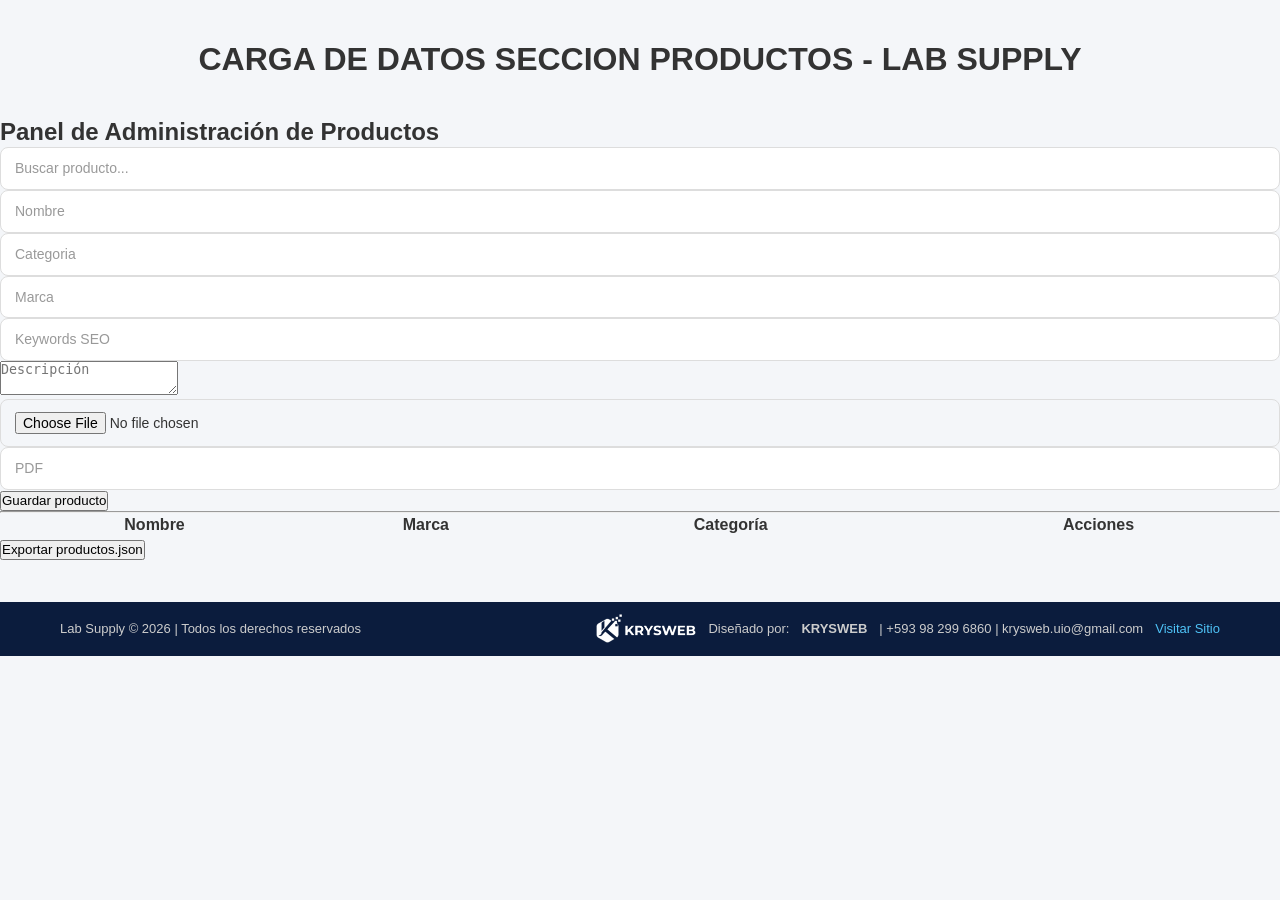
<file: admin.html>
<!DOCTYPE html>
<html lang="es">

<head>

<meta charset="UTF-8">
<title>Administrador de Productos</title>
<link rel="stylesheet" href="https://cdnjs.cloudflare.com/ajax/libs/font-awesome/6.5.0/css/all.min.css">
<link rel="stylesheet" href="css/estilos.css">
<link rel="icon" href="img/icono.ico">
</head>

<body>

<header>

<div class="logo">
<h1>CARGA DE DATOS SECCION PRODUCTOS - LAB SUPPLY</h1>
</div>


</header>

<h2>Panel de Administración de Productos</h2>

<!-- BUSCADOR -->

<input
type="text"
id="buscarAdmin"
placeholder="Buscar producto..."
>

<!-- FORMULARIO -->

<form id="formProducto">

<input type="hidden" id="productoIndex">

<input type="text" id="nombre" placeholder="Nombre" required>

<input type="text" id="categoria" placeholder="Categoria" required>

<input type="text" id="marca" placeholder="Marca">

<input type="text" id="keywords" placeholder="Keywords SEO">

<textarea id="descripcion" placeholder="Descripción"></textarea>

<input type="file" id="imagen">

<input type="text" id="pdf" placeholder="PDF">

<button type="submit">
Guardar producto
</button>

</form>

<hr>

<table>

<thead>

<tr>

<th>Nombre</th>
<th>Marca</th>
<th>Categoría</th>
<th>Acciones</th>

</tr>

</thead>

<tbody id="listaAdmin"></tbody>

</table>

<button onclick="exportarJSON()">
Exportar productos.json
</button>

<script src="js/carrito.js"></script>
<script src="js/admin.js"></script>

<!-- CONTENEDOR DE ALERTAS -->
<div id="toastContainer" class="toast-container"></div>

<footer class="footer">
    <div class="footer-contenedor">

        <p class="footer-left">
            Lab Supply © 2026 | Todos los derechos reservados
        </p>

        <p class="footer-right">
            <img src="img/logo-krysweb.png" alt="KrysWeb">
            Diseñado por:<strong>KRYSWEB</strong> | 
            +593 98 299 6860 | 
            krysweb.uio@gmail.com
            <a href="https://krys-web.github.io/" target="_blank">Visitar Sitio</a>
        </p>

    </div>
</footer>

</body>

</html>
</file>
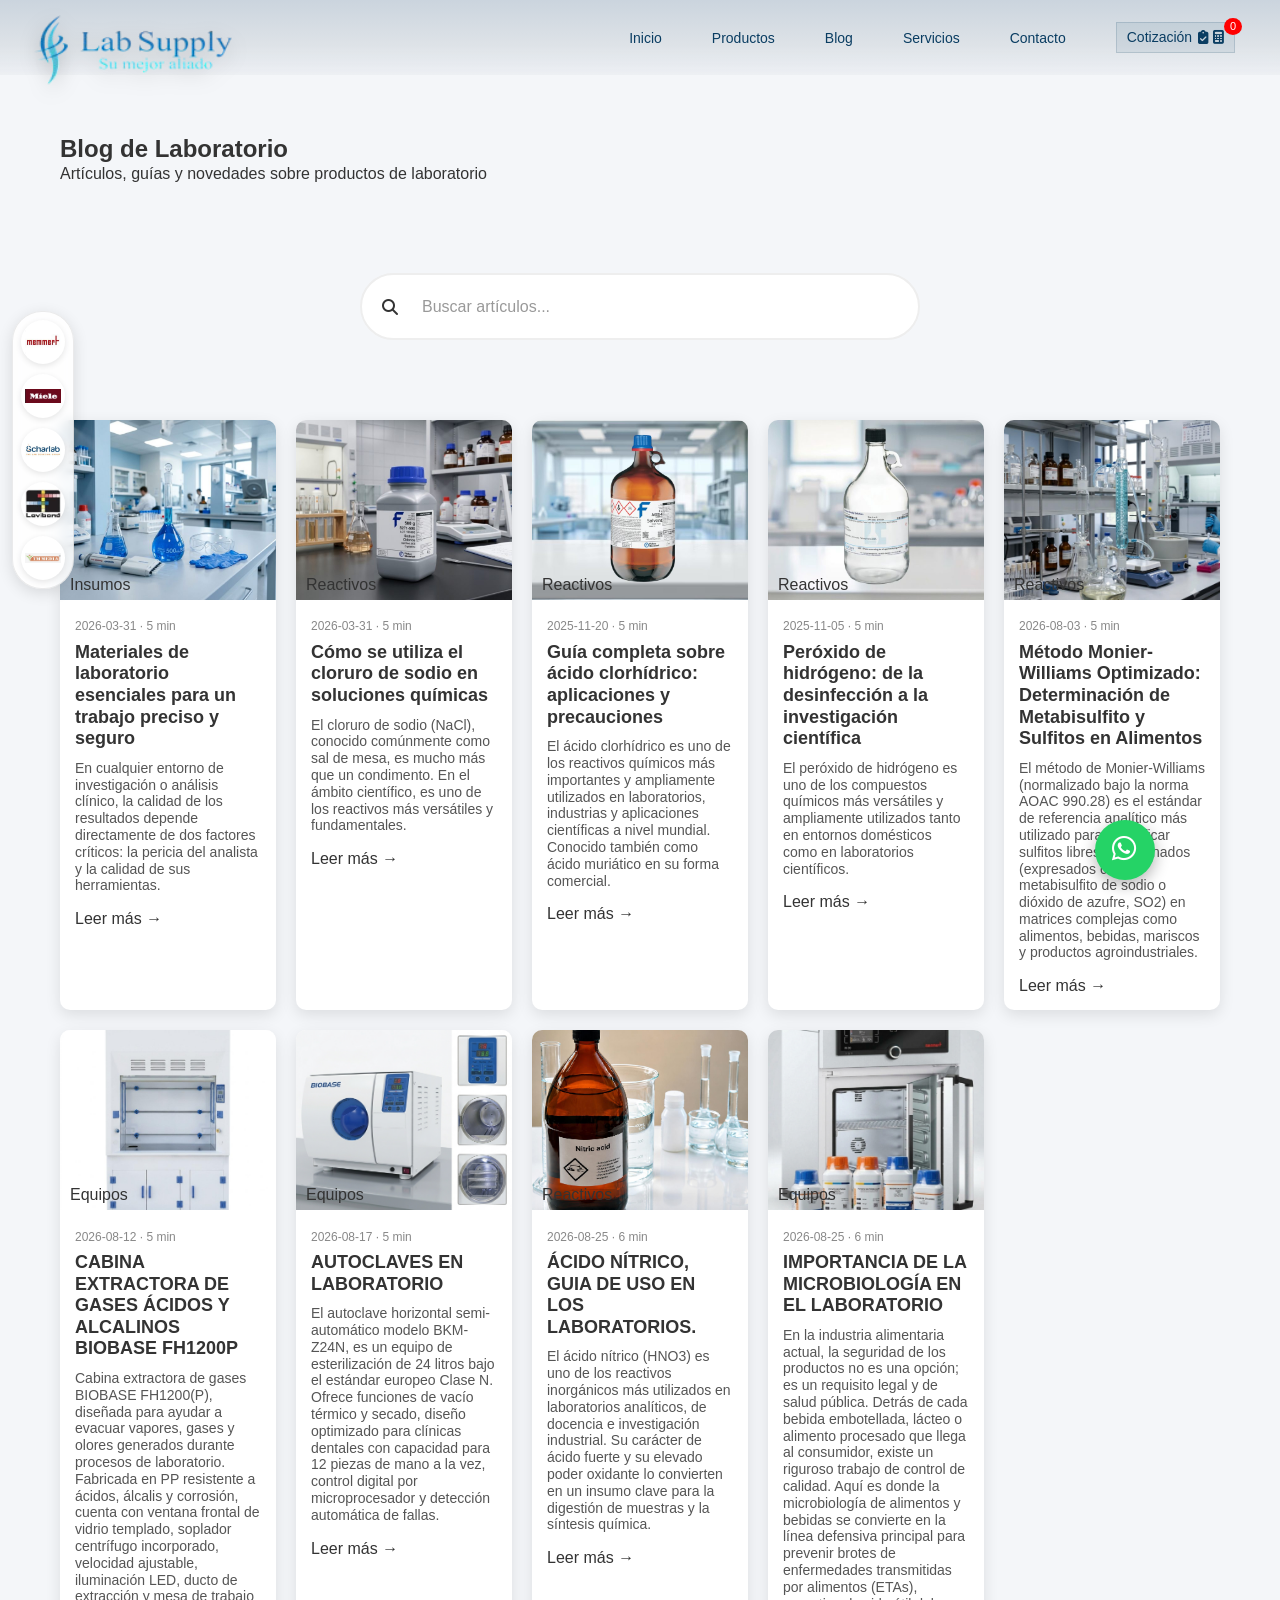
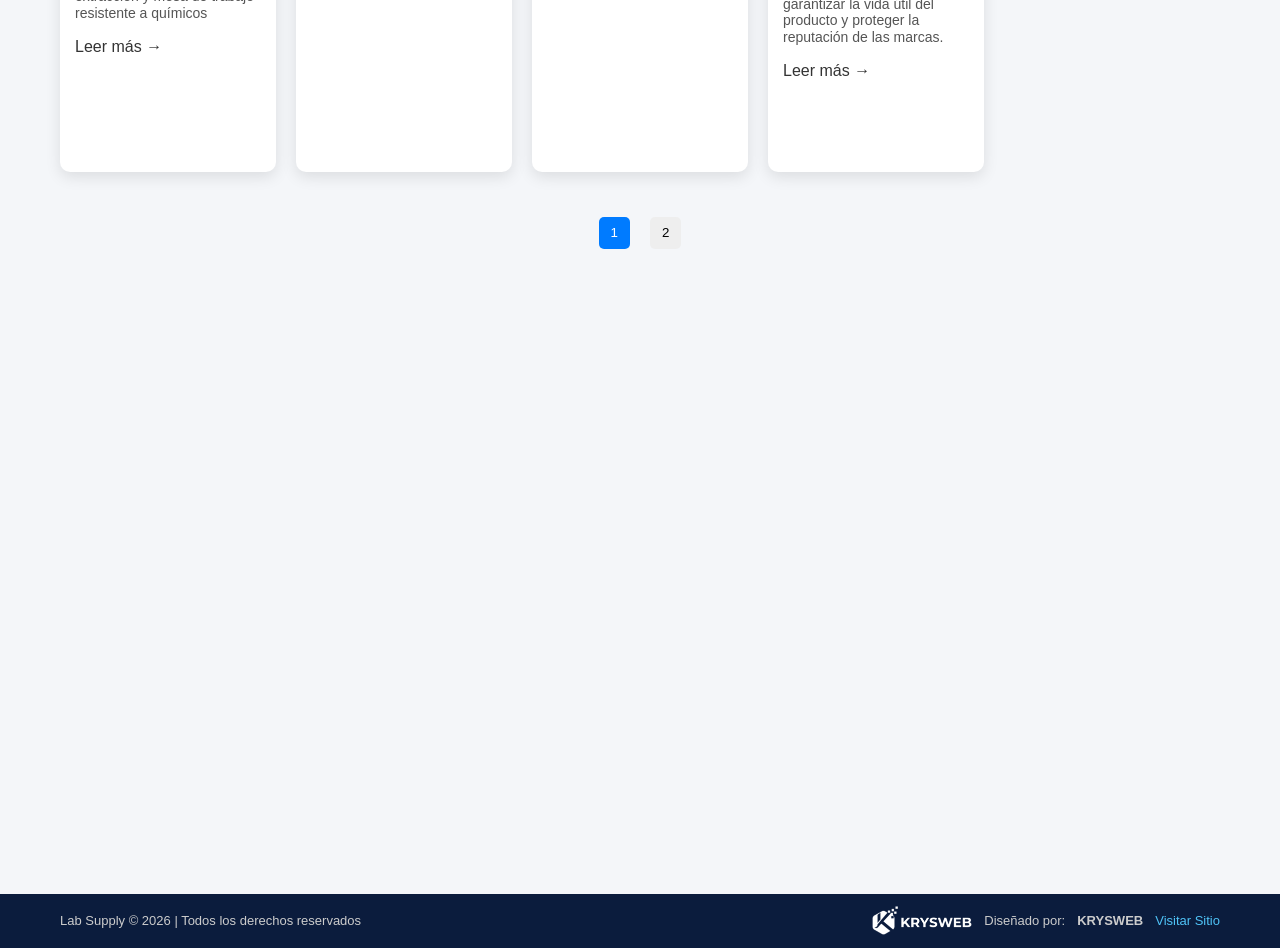
<file: blog.html>
<!DOCTYPE html>
<html lang="es">

<head>

<meta charset="UTF-8">
<meta name="viewport" content="width=device-width, initial-scale=1.0">

<title>Blog de Laboratorio</title>
<link rel="stylesheet" href="https://cdnjs.cloudflare.com/ajax/libs/font-awesome/6.5.0/css/all.min.css">
<meta name="description" content="Artículos y guías sobre equipos y productos de laboratorio">
<link rel="canonical" href="https://www.labsupply.com.ec/blog.html" />
<link rel="stylesheet" href="css/estilos.css">

<link rel="icon" href="img/icono.ico">

</head>

<body>

<!-- HEADER -->

<header>

<nav>

    <div class="logo">
        <img src="img/logo labsupply.png">
    </div>

    <!-- BOTÓN HAMBURGUESA -->
    <div class="menu-toggle" id="menuToggle">
        <i class="fa-solid fa-bars"></i>
    </div>

    <!-- MENÚ -->
    <ul id="menu">

        <li><a href="index.html">Inicio</a></li>
        <li><a href="productos.html">Productos</a></li>
        <li><a href="blog.html">Blog</a></li>
        <li><a href="servicios.html">Servicios</a></li>
        <li><a href="contacto.html">Contacto</a></li>

        <li>
            <a href="cotizacion.html" class="link-cotizacion">
                <span>Cotización</span>

                <div class="icono-cotizacion">
                    <i class="fa-solid fa-clipboard-check"></i>
                    <i class="fa-solid fa-calculator"></i>
                </div>

                <span id="contadorCotizacion">0</span>
            </a>
        </li>

    </ul>

</nav>

</header>

<!-- TITULO PAGINA -->

<section class="tituloPagina">

<h2>Blog de Laboratorio</h2>

<p>
Artículos, guías y novedades sobre productos de laboratorio
</p>

</section>

<!-- BUSCADOR -->

<section class="buscadorContainer">
    <div class="barraBusqueda">
        <i class="fa-solid fa-magnifying-glass"></i>
        <input type="text" id="inputBusqueda" placeholder="Buscar artículos...">
    </div>
</section>

<section class="blogContainer">
    <div class="gridBlog">
        </div>
    
    <div id="controlesPaginacion" class="paginacion"></div>
</section>

<!-- BLOG DINÁMICO -->

<section class="blogContainer">

    <div class="gridBlog">
        <!-- LOS ARTÍCULOS SE CARGAN DESDE blog.js -->
    </div>

</section>

<footer class="footer">
    <div class="footer-contenedor">

        <p class="footer-left">
            Lab Supply © 2026 | Todos los derechos reservados
        </p>

        <p class="footer-right">
            <img src="img/logo-krysweb.png" alt="KrysWeb">
            Diseñado por:<strong>KRYSWEB</strong>
            <a href="https://www.krysweb.com/" target="_blank">Visitar Sitio</a>
        </p>

    </div>
</footer>

<!-- JS -->

<script src="js/carrito.js"></script>
<script src="js/animaciones.js"></script>
<script src="js/blog.js"></script>

<!-- BOTON WHATSAPP EXPANDIBLE -->

<div class="whatsapp-float">

    <!-- BOTONES SECUNDARIOS -->
    <div class="whatsapp-opciones">

        <!-- VENTAS -->
        <a href="https://wa.me/593991793261?text=Hola,%20deseo%20información%20sobre%20productos"
           target="_blank"
           class="whatsapp-btn ventas">
            <i class="fa-solid fa-cart-shopping"></i>
            <span>Ventas</span>
        </a>

        <!-- SERVICIO TECNICO -->
        <a href="https://wa.me/593992291059?text=Hola,%20necesito%20soporte%20técnico"
           target="_blank"
           class="whatsapp-btn soporte">
            <i class="fa-solid fa-screwdriver-wrench"></i>
            <span>Servicio Técnico</span>
        </a>

    </div>

    <!-- BOTON PRINCIPAL -->
    <button class="whatsapp-main" id="btnWhatsapp">
        <i class="fa-brands fa-whatsapp"></i>
    </button>

</div>


<!-- CONTENEDOR DE ALERTAS -->
<div id="toastContainer" class="toast-container"></div>

<!-- MARCAS PROVEEDORES FLOTANTES -->
<aside class="marcas-flotantes" aria-label="Marcas destacadas">
    <button class="marca-item" data-url="https://www.memmert.com/es/el-producto/selector#" title="memmert">
        <img src="img/marcas/memmert.jpg" alt="memmert">
    </button>
    <button class="marca-item" data-url="https://www.miele-professional.es/c/lavadoras-desinfectadoras-para-laboratorio-1978" title="Miele">
        <img src="img/marcas/miele.jpg" alt="Miele">
    </button>
    <button class="marca-item" data-url="https://www.scharlab.com/in/es/" title="scharlab">
        <img src="img/marcas/scharlab.jpg" alt="scharlab">
    </button>
    <button class="marca-item" data-url="https://www.lovibond.com/usa-es" title="lovibond">
        <img src="img/marcas/lovibond.jpg" alt="lovibond">
    </button>
    <button class="marca-item" data-url="https://www.tmmedia.in/category/products/culture-media-supplements/" title="tmmedia">
        <img src="img/marcas/tmmedia.jpg" alt="tmmedia">
    </button>
</aside>

<!-- VENTANA MODAL FLOTANTE (IFRAME) -->
<div id="modal-marca" class="modal-marca-container" aria-hidden="true">
    <div class="modal-marca-content">
        <div class="modal-marca-header">
            <span id="modal-marca-title">Vista previa del proveedor</span>
            <button id="btn-cerrar-modal" class="btn-cerrar-modal" aria-label="Cerrar modal">&times;</button>
        </div>
        <div class="modal-marca-body">
            <iframe id="iframe-marca" src="" frameborder="0" title="Página del proveedor"></iframe>
        </div>
    </div>
</div>

<script>
 document.querySelectorAll('.marca-item').forEach(boton => {
    boton.addEventListener('click', (e) => {
        e.preventDefault();
        const url = boton.getAttribute('data-url');
        const titulo = boton.getAttribute('title');

        // Dimensiones de la ventana flotante
        const ancho = 1000;
        const alto = 700;
        const izquierda = (screen.width - ancho) / 2;
        const arriba = (screen.height - alto) / 2;

        window.open(
            url,
            titulo,
            `width=${ancho},height=${alto},top=${arriba},left=${izquierda},scrollbars=yes,resizable=yes`
        );
    });
});
</script>

<!-- ANIMACION BOTON WHATSAPP -->
 <script>
const btn = document.getElementById("btnWhatsapp");
const contenedor = document.querySelector(".whatsapp-float");

btn.addEventListener("click", () => {
    contenedor.classList.toggle("activo");
});
</script>

<!-- EVITA QUE EL BOTON DE WHATSAPP INGRESE AL FOOTER-->
 <script>
window.addEventListener('scroll', function() {
    const whatsappBtn = document.querySelector('.whatsapp-float');
    const footer = document.querySelector('.footer');
    
    // Calculamos la posición del footer respecto a la pantalla
    const footerRect = footer.getBoundingClientRect();
    const windowHeight = window.innerHeight;

    // Si el borde superior del footer entra en la pantalla
    if (footerRect.top < windowHeight) {
        // Calculamos cuánto espacio ocupa el footer en pantalla
        const desplazamiento = windowHeight - footerRect.top + 20; 
        whatsappBtn.style.bottom = desplazamiento + 'px';
    } else {
        // Posición original cuando no hay footer visible
        whatsappBtn.style.bottom = '20px';
    }
});
</script>

</body>

</html>
</file>
<file: css/estilos.css>
/* RESET */

*{
margin:0;
padding:0;
box-sizing:border-box;
}

body{
font-family:Arial, Helvetica, sans-serif;
background:#f4f6f9;
color:#333;
line-height:1.6;
}

/* HEADER */

header {
    position: sticky;
    top: 0;
    z-index: 1000;
}

header.scrolled nav {

    box-shadow: 0 4px 12px rgba(0,0,0,0.15);

}

header h1{
text-align:center;
}

/* MENU */

nav {
    position: relative;
    overflow: visible;

    display: flex;
    align-items: center;
    justify-content: space-between;

    height: 75px;
    padding: 0 30px;

    background: linear-gradient(
        to bottom,
        rgba(200, 210, 220, 0.95) 0%,   /* 🔵 gris más oscuro */
        rgba(220, 225, 230, 0.95) 60%,  /* transición */
        rgba(235, 238, 242, 0.85) 100%  /* 🌫️ más claro */
    );

    backdrop-filter: blur(6px);

    transition: all 0.3s ease;
}

/* LOGO */
.logo {
    position: relative;
    z-index: 2;
}

.logo img {
    height: 85px;
    transform: translateY(10px);

    filter: drop-shadow(0 6px 10px rgba(0,0,0,0.25));

    transition: none; /* quita animación */
}

/* Barra de navegacion menu */

nav ul {
    list-style: none;
    display: flex;
    align-items: center;
    gap: 20px;
}

/* Links */

nav ul li{
margin:0 15px;
}

nav ul li a {
    color: #0a3d62; /* 🔵 azul oscuro elegante */
    font-weight: 500;
    font-size: 14px;
    text-decoration: none;

    transition: all 0.3s ease;
}

/* hover elegante */
nav ul li a:hover {
    color: #3fa9f5;
    transform: translateY(-1px);
}

/* SECCIONES */

section{
padding:60px 20px;
max-width:1200px;
margin:auto;
}

/* FOOTER */

footer{
background:#333;
color:white;
text-align:center;
padding:20px;
margin-top:40px;
}

/* TITULOS */

h1{
text-align:center;
margin:40px 0;
}

/* BUSCADOR */

.buscador{
text-align:center;
margin-bottom:20px;
position:relative;
}

#buscador{
width:300px;
padding:10px;
border:1px solid #ccc;
border-radius:5px;
}

/* SUGERENCIAS */

#sugerencias{
width:300px;
margin:auto;
background:white;
border:1px solid #ccc;
position:absolute;
left:0;
right:0;
z-index:10;
}

#sugerencias div{
padding:10px;
cursor:pointer;
}

#sugerencias div:hover{
background:#f0f0f0;
}

/* FILTROS */

select{
padding:10px;
margin:20px auto;
display:block;
border-radius:5px;
border:1px solid #ccc;
}

/* GRID PRODUCTOS */


.producto img{

width:100%;

height:200px;

object-fit:cover;

border-radius:5px;

margin-bottom:15px;

}

/* BOTONES */

.btn:hover{
background:#005fa3;
}

/* PAGINACION */

#paginacion {
    display: flex;
    justify-content: center;
    align-items: center;
    gap: 8px;
    margin: 40px 0;
}


#paginacion button {
    background-color: #fff;
    border: 1px solid #ddd;
    color: #333;
    padding: 8px 14px;
    cursor: pointer;
    border-radius: 4px;
    font-weight: 500;
    transition: all 0.2s ease;
}

#paginacion button:hover{

background:#f0f0f0;

}

/* PAGINA ACTIVA */

#paginacion button.active {
    background-color: #004a99; /* Ajusta al azul de tu logo */
    color: #fff;
    border-color: #004a99;
}

#paginacion button:disabled {
    background-color: #f5f5f5;
    color: #ccc;
    cursor: not-allowed;
    border-color: #eee;
}

#paginacion i {
    pointer-events: none; /* Evita interferencias con el click */
}

.paginacion-separador {
    padding: 0 5px;
    color: #888;
    font-weight: bold;
}

/* ===== CATALOGO PRODUCTOS ===== */

/* =========================
   BOTON CATALOGO PRO
========================= */

.btn-catalogo {
    display: inline-block;
    padding: 12px 28px;

    background: linear-gradient(135deg, #ffd600, #ffb300);
    color: #0a2a66;

    font-weight: 600;
    font-size: 0.95rem;

    border: none;
    border-radius: 8px;

    cursor: pointer;
    text-decoration: none;

    transition: all 0.3s ease;
}

/* HOVER */
.btn-catalogo:hover {
    background: linear-gradient(135deg, #ffea00, #ffc107);
    transform: translateY(-3px);
    box-shadow: 0 8px 20px rgba(0,0,0,0.2);
}

/* CLICK */
.btn-catalogo:active {
    transform: scale(0.97);
    box-shadow: 0 3px 10px rgba(0,0,0,0.15);
}
/*
.grid{
display:grid;
grid-template-columns:repeat(auto-fit,minmax(250px,1fr));
gap:25px;
padding:40px;
max-width:1200px;
margin:auto;
}*/

.grid {
    display: grid;
    /* Cambia 250px por 140px o similar */
    grid-template-columns: repeat(auto-fit, minmax(140px, 1fr)); 
    gap: 15px; /* Reduce un poco el espacio en móvil si es necesario */
    padding: 15px; /* Evita que el padding excesivo empuje las cartas afuera */
    width: 100%;
    box-sizing: border-box;
}

.producto img{
width:100%;
height:200px;
object-fit:cover;
border-radius:6px;
margin-bottom:10px;
}

.producto h3{
font-size:18px;
margin-bottom:10px;
}

.producto p{
font-size:14px;
margin-bottom:10px;
}

.btn{
    display: inline-flex;
    align-items: center;
    justify-content: center;
    gap: 8px;

    padding: 12px 18px;
    border-radius: 8px;
    border: none;

    font-size: 14px;
    font-weight: 600;
    cursor: pointer;

    transition: all 0.3s ease;
}

/* ICONOS */
.btn i{
    font-size: 16px;
}

/* BUSCADOR */

.buscador{
text-align:center;
margin:20px 0;
position:relative;
}

/* SUGERENCIAS */

#sugerencias{
background:white;
border:1px solid #ccc;
width:300px;
margin:auto;
position:absolute;
left:0;
right:0;
z-index:100;
}

#sugerencias div{
padding:8px;
cursor:pointer;
}

#sugerencias div:hover{
background:#eee;
}

/* MODAL PRODUCTO */

/* MODAL */

.modal {
    display: none;
    position: fixed;
    z-index: 9999;
    inset: 0;
    background: rgba(0,0,0,0.6);

    /* 🔥 CLAVE */
    overflow-y: auto;
    padding: 20px;
}

.modal-contenido {
    background: #fff;
    margin: auto;
    width: 95%;
    max-width: 1100px;

    /* 🔥 CONTROL DE ALTURA */
    max-height: 90vh;
    overflow: hidden;

    border-radius: 10px;
    display: flex;
    flex-direction: column;
}

@keyframes fadeFondo{

from{
opacity:0;
}

to{
opacity:1;
}

}

@keyframes zoom{

from{
transform:scale(0.8);
opacity:0;
}

to{
transform:scale(1);
opacity:1;
}
}

/* layout principal */

.modal-grid {
    display: grid;
    grid-template-columns: 1fr 1fr;
    gap: 20px;

    /* 🔥 SCROLL INTERNO */
    overflow-y: auto;
    padding: 20px;
}

/* imagen producto */

.modal-imagen {
    display: flex;
    flex-direction: column;
    align-items: center; /* Centra la imagen, título y botones */
    padding: 20px;
    background-color: #fbfbfb; /* Un gris casi blanco para diferenciar */
    border-right: 1px solid #eee; /* Separa de la columna de info */
}

/* Estilos para la imagen misma */
#modalImagen {
    max-width: 100%;
    height: auto;
    max-height: 250px; /* Ajusta según prefieras */
    object-fit: contain;
    margin-bottom: 15px;
}

/* Estilos para el título y marca debajo de la imagen */
#modalNombre {
    font-size: 1.4rem;
    text-align: center;
    margin-bottom: 5px;
}

#modalMarca {
    color: #666;
    margin-bottom: 20px; /* Espacio antes de los botones */
}

.modal-imagen img{
width:100%;
max-width:220px;
max-height:200px;
object-fit:contain;
margin:auto;
display:block;
}

.modal-info{
display:flex;
flex-direction:column;
}

.tabs{
list-style:none;
display:flex;
gap:20px;
margin-bottom:15px;
cursor:pointer;
font-weight:bold;
}

.tabs li{
padding-bottom:5px;
border-bottom:2px solid transparent;
}

.tabs li:hover{
border-bottom:2px solid #007BFF;
}

.tab-contenido{
max-height:250px;
overflow-y:auto;
padding-right:10px;
}

.tab{
display:none;
}

.tab-activo{
border-bottom:2px solid #007BFF;
}

.tabs button{
margin-right:10px;
}

.tabs button.active{

border-bottom:3px solid #0077cc;

color:#0077cc;

}

/*MODAL BOTONES*/
.modal-botones{
    display: flex;
    gap: 12px;
    margin-top: 15px;
}

.modal-botones button,
.modal-botones a {
    flex: 1;
    text-align: center;
    padding: 12px 16px;
    border-radius: 8px;
    font-size: 14px;
    font-weight: 600;
    cursor: pointer;
    transition: all 0.3s ease;
    text-decoration: none;
}

.modal-botones button:hover,
.modal-botones a:hover{

background:#0056b3;

}

/* CONTENIDO TAB */

.tab-contenido{

display:none;

padding:20px 0;

}

.tab-activo{

display:block;

}

.detalle-img{

width:100%;

max-height:300px;

object-fit:cover;

margin-bottom:20px;

border-radius:6px;

}

/* Diseño Tabla de cotización */
.tablaCotizacion table{

width:100%;
border-collapse:collapse;

}

.tablaCotizacion th,
.tablaCotizacion td{

padding:10px;
border-bottom:1px solid #ddd;
text-align:center;

}

/* BOTON COTIZAR */
#modalCotizar {
    background: linear-gradient(135deg, #0d47a1, #1976d2);
    color: #fff;
    border: none;
}

#modalCotizar:hover {
    background: linear-gradient(135deg, #1565c0, #42a5f5);
    transform: translateY(-2px);
    box-shadow: 0 6px 15px rgba(0,0,0,0.2);
}

/* 🟡 BOTON FICHA TECNICA */
#modalFicha {
    background: #f5f5f5;
    color: #333;
    border: 1px solid #ddd;
}

#modalFicha:hover {
    background: #ffeb3b;
    color: #000;
    border-color: #fbc02d;
    transform: translateY(-2px);
}

/* EFECTO CLICK */
.modal-botones button:active,
.modal-botones a:active {
    transform: scale(0.97);
}

/* RESPONSIVE */
@media (max-width: 480px) {
    .modal-botones {
        flex-direction: column;
    }}

.inputCantidad{

width:60px;
padding:5px;

}

.btnEliminar{

background:#d9534f;
color:white;
border:none;
padding:6px 10px;
cursor:pointer;

}

.accionesCotizacion{

margin-top:20px;
text-align:center;

}

/* CONTACTO */
.infoContacto{

display:flex;
gap:40px;
padding:40px;

}

.datosContacto{

flex:1;

}

.formularioContacto{

flex:1;

}
/*
.formularioContacto input,
.formularioContacto textarea{

width:100%;
padding:10px;
margin-bottom:10px;

}
*/
.formularioContacto button{

background:#1e88e5;
color:white;
border:none;
padding:12px;
cursor:pointer;

}

.mapa{

margin-top:40px;

}

/* DESCARGAS */
.filtrosDescargas{

display:flex;
gap:20px;
padding:20px;

}

.filtrosDescargas input,
.filtrosDescargas select{

padding:10px;
}

.listaDescargas{

padding:40px;

}

.documento{

border:1px solid #ddd;
padding:20px;
margin-bottom:20px;

}

.btnDescargar{

background:#1e88e5;
color:white;
padding:10px 15px;
text-decoration:none;
display:inline-block;

}

/* seccion contacto */
/* SECCION CONTACTO */

.contactoGrid{

display:grid;
grid-template-columns:1fr 1fr;
gap:40px;
padding:40px;

}

.datosContacto p{

margin:8px 0;

}

.formularioContacto input {

width:100%;
padding:10px;
margin-bottom:10px;
border:1px solid #ccc;
border-radius:4px;

}

.formularioContacto textarea{

width: 100%;
    padding: 10px;
    margin-bottom: 10px;
    border: 1px solid #ccc;
    border-radius: 4px;    
    height: 150px;
    resize: none;

}



.formularioContacto button{

padding:10px 20px;
background:#0077cc;
color:white;
border:none;
cursor:pointer;
border-radius:4px;

}

.formularioContacto button:hover{

background:#005fa3;

}

.mapa iframe{

width:100%;
height:300px;
border:0;

}

/* RESPONSIVE */

@media(max-width:768px){

.contactoGrid{

grid-template-columns:1fr;

}}

/* GRID DE PRODUCTOS */

.gridProductos{

display:grid;
grid-template-columns:repeat(auto-fit,minmax(250px,1fr));
gap:30px;

margin-top:40px;

}

.productoCard{

background:white;

border-radius:10px;

padding:20px;

text-align:center;

box-shadow:0 5px 15px rgba(0,0,0,0.08);

transition:all 0.3s ease;

}

.productoCard:hover{

transform:translateY(-8px);

box-shadow:0 10px 25px rgba(0,0,0,0.15);

}

.productoCard img{

width:100%;
height:200px;
object-fit:contain;

margin-bottom:15px;

}

.productoCard h3{

font-size:18px;
margin-bottom:10px;

}

.productoCard button{

background:#0f3d73;

color:white;

border:none;

padding:10px 20px;

border-radius:6px;

cursor:pointer;

}

.productoCard button:hover{

background:#0b2d55;

}

/* TARJETA PRODUCTO */

.producto{
    width: 100%; 
    min-width: 0; 
    overflow: hidden; 
    display: flex;
    flex-direction: column;
    justify-content: space-between;
    transition: transform 0.3s ease, box-shadow 0.3s ease;
    cursor: pointer;
}

.producto:hover {
    transform: translateY(-5px); 
    box-shadow: 0 10px 20px rgba(0,0,0,0.15);
}

.producto img{

width:100%;
height:150px;
object-fit:contain;

}

.producto h3 {
    display: -webkit-box;
    -webkit-box-orient: vertical;
    -webkit-line-clamp: 2;
    
    /* Propiedad estándar para compatibilidad moderna */
    line-clamp: 2; 
    
    overflow: hidden;
    font-size: 14px;
}

.producto p{

font-size:14px;

color:#555;

}

.btnDetalle{

display:inline-block;

margin-top:10px;

padding:8px 15px;

background:#0077cc;

color:white;

text-decoration:none;

}

/* RESPONSIVE */

@media(max-width:1200px){

.gridProductos{

grid-template-columns:repeat(4,1fr);

}}

@media(max-width:900px){

.gridProductos{

grid-template-columns:repeat(3,1fr);

}}

@media(max-width:600px){

.gridProductos{

grid-template-columns:repeat(2,1fr);

}}

/* Paginación */

.paginacion{

margin-top:40px;

text-align:center;

}

.paginacion button{

margin:5px;

padding:8px 12px;

border:none;

background:#eee;

cursor:pointer;

}

.paginacion button.activo{

background:#0077cc;

color:white;

}

/* BOTON WHATSAPP FLOTANTE 

.btnWhatsAppFlotante{

position:fixed;

bottom:25px;

right:25px;

width:60px;

height:60px;

background:#25D366;

border-radius:50%;

display:flex;

align-items:center;

justify-content:center;

box-shadow:0 4px 10px rgba(0,0,0,0.3);

z-index:999;

transition:transform 0.3s;

}

.btnWhatsAppFlotante img{

width:35px;

height:35px;

}

.btnWhatsAppFlotante:hover{

transform:scale(1.1);

}*/

/* ESTILO PARA TARJETA DE PRODUCTO */

/* MODAL PRODUCTO */

.modalProducto{

display:none;
position:fixed;
top:0;
left:0;

width:100%;
height:100%;

background:rgba(0,0,0,0.7);

z-index:9999;

align-items:center;
justify-content:center;

}

.modalContainer{

background:white;
width:85%;
max-width:1000px;
padding:30px;

border-radius:8px;

max-height:90%;
overflow:auto;

}

.cerrarModal{

float:right;
cursor:pointer;
font-size:22px;

}

/* HEADER */

.modalHeader{

margin-bottom:15px;

}

.modalHeader h2{

margin:0;

}

/* TABS */

.tabsProducto{

margin-bottom:20px;

}

.tabBtn{

padding:10px 18px;
border:none;
background:#eee;
cursor:pointer;
margin-right:5px;

}

.tabBtn.active{

background:#0077cc;
color:white;

}

/* TAB */

.tabContenido{

display:none;

}

.tabContenido.active{

display:block;

}

/* INFO PRODUCTO */

.productoInfo{

display:flex;
gap:30px;

}

.imagenProducto img{

width:300px;

}

/* PDF */

#visorPDF{

width:100%;
height:400px;
border:none;

}

/* RELACIONADOS */

.gridRelacionados{

display:grid;
grid-template-columns:repeat(4,1fr);
gap:20px;

margin-top:20px;

}

.gridRelacionados img{

width:100%;
cursor:pointer;

}

/* BOTON */

.btnDescargar{

display:inline-block;
margin-top:10px;

padding:10px 15px;

background:#0077cc;
color:white;
text-decoration:none;

}

/* =========================
PRODUCTOS RELACIONADOS
========================= */

.modalRelacionados {
    padding: 15px 20px;
    border-top: 1px solid #ddd;

    /* 🔥 QUE SIEMPRE SE VEAN */
    flex-shrink: 0;
}

.gridRelacionados{
display:grid;
grid-template-columns:repeat(4,1fr);
gap:12px;
}

/* tarjeta producto pequeño */

.productoRelacionado{
text-align:center;
cursor:pointer;
padding:6px;
border-radius:6px;
transition:0.2s;
}

.productoRelacionado:hover{
background:#f5f5f5;
transform:scale(1.05);
}

/* imagen pequeña */

.productoRelacionado img{
width:100%;
height:70px;
object-fit:contain;
}

/* nombre pequeño */

.productoRelacionado p{
font-size:12px;
margin-top:4px;
}

/* =========================
RESPONSIVE
========================= */

@media (max-width: 768px) {

    .modal-grid {
        grid-template-columns: 1fr;
    }

.modal-contenido {
        max-height: 95vh;
    }
}

/* =========================
ANIMACION MODAL
========================= */

@keyframes abrirModal{
0%{
opacity:0;
transform:scale(0.9);
}

100%{
opacity:1;
transform:scale(1);
}
}

/* =========================
ZOOM IMAGEN PRODUCTO
========================= */

.zoom-container{
overflow:hidden;
border-radius:8px;
display:flex;
justify-content:center;
align-items:center;
}

.zoom-container img{
transition:transform 0.35s ease;
max-width:220px;
max-height:200px;
object-fit:contain;
}

.zoom-container:hover img{
transform:scale(1.6);
}

/* =========================
PASOS COTIZACION
========================= */

.pasosCotizacion{
display:flex;
align-items:center;
justify-content:center;
margin:30px 0;
}

.paso{
text-align:center;
width:120px;
}

.paso span{
display:inline-flex;
align-items:center;
justify-content:center;
width:35px;
height:35px;
border-radius:50%;
background:#ccc;
color:#fff;
font-weight:bold;
margin-bottom:5px;
}

.paso.activo span{
background:#0077cc;
}

.paso.completo span{
background:#28a745;
}

.lineaPaso{
flex:1;
height:3px;
background:#ccc;
margin:0 10px;
}

/* Estilo boton de datos */
.btnBorrarDatos{

background:#dc3545;
color:white;
border:none;
padding:8px 14px;
margin-top:8px;
cursor:pointer;
border-radius:4px;

}

.btnBorrarDatos:hover{

background:#b52a37;

}

/* Diseño de index */
/* CONTENEDOR GENERAL */

.contenedor{
max-width:1200px;
margin:auto;
padding:70px 20px;
}

/* SECCIONES */

.seccion-blanca{
background:white;
color:#333;
}

.seccion-celeste{
background:#e8f3ff;
color:#333;
}

.seccion-azul{
background:#0f3d73;
color:white;
}

/* HERO */

/* =========================
   HERO COMPACTO + REDONDEADO
========================= */

/* =========================
   HERO CON IMAGEN + OVERLAY AZUL
========================= */

.hero {
    position: relative;

    width: 95%;
    margin: 20px auto;

    padding: 50px 20px;
    min-height: 35vh;

    display: flex;
    align-items: center;
    justify-content: center;

    border-radius: 20px;
    overflow: hidden; /* 👈 importante para respetar bordes redondeados */

    background: url('../img/laboratorio-hero.jpg') center/cover no-repeat;
}

/* CAPA AZUL ENCIMA */
.hero::before {
    content: "";
    position: absolute;
    inset: 0;
    backdrop-filter: blur(2px);

    background: rgba(10, 42, 102, 0.7); /* azul con transparencia */

    z-index: 1;
}

/* CONTENIDO POR ENCIMA */
.hero .contenedor {
    position: relative;
    z-index: 2;
    text-align: center;
    color: white; /* importante para contraste */
}

/* tipografía más compacta */
.hero h1 {
    font-size: 2.2rem;
    margin-bottom: 8px;
}

.hero h2 {
    font-size: 1.3rem;
    margin-bottom: 12px;
}

.hero p {
    font-size: 0.95rem;
    margin-bottom: 18px;
}

/* =========================
   ANIMACIÓN HERO
========================= */

.hero h1,
.hero h2,
.hero p,
.hero .btn {
    opacity: 0;
    transform: translateY(40px);
}

/* cuando aparece */
.hero.visible h1,
.hero.visible h2,
.hero.visible p,
.hero.visible .btn {
    opacity: 1;
    transform: translateY(0);
    transition: all 0.8s ease;
}

/* delays progresivos */
.hero.visible h2 {
    transition-delay: 0.2s;
}

.hero.visible p {
    transition-delay: 0.4s;
}

.hero.visible .btn {
    transition-delay: 0.6s;
}

/* BUSCADOR */

.buscador-home{
text-align:center;
}

.buscador-home input{
padding:12px;
width:100%;
max-width:450px;
border-radius:6px;
border:1px solid #ccc;
}

/* BOTONES */



/* Animar carta */
.animar{

opacity:0;

transform:translateY(40px);

transition:all 0.6s ease;

}

.animar.visible{

opacity:1;

transform:translateY(0);

}

.destacados.animar {
    transform: translateY(60px) scale(0.95);
}

.destacados.animar.visible {
    transform: translateY(0) scale(1);
}

/* ============================= */
/* BLOG PRO */
/* ============================= */

.blogContainer{
    max-width:1200px;
    margin:auto;
    padding:50px 20px;
}

.gridBlog {
    display: grid;
    grid-template-columns: repeat(5, 1fr);
    gap: 20px;
    min-height: 400px;
}

/* CARD */

.blogCard:hover{
    transform:translateY(-10px) scale(1.02);
    box-shadow:0 20px 40px rgba(0,0,0,0.2);
}

/* IMAGEN */

.blogImg{
position:relative;
z-index:1;
}

.blogImg img{
    transition:transform 0.5s ease;
}

.blogCard:hover img{
    transform:scale(1.1);
}

/* CATEGORIA */

.blogCategoria{
position:absolute;
bottom:10px;
left:10px;
z-index:2;
pointer-events:none;
}

/* CONTENIDO */

.blogContenido{
position:relative;
z-index:3;
}

/* UX MAS LIMPIO */
.blogCard a{
    position:relative;
    z-index:2;
}

/* FECHA */

.blogFecha{
    font-size:12px;
    color:#888;
    margin-bottom:8px;
}

/* TITULO */

.blogContenido h3{
    font-size:18px;
    margin-bottom:10px;
}

/* TEXTO */

.blogContenido p{
    font-size:14px;
    color:#555;
    margin-bottom:15px;
}

/* BOTON */

.btnLeer{
position:relative;
z-index:4;
}

.btnLeer:hover{
    letter-spacing:1px;
}

.articuloContainer{
    max-width:800px;
    margin:auto;
    padding:40px 20px;
}

.articuloContainer h1{
    font-size:28px;
    margin-bottom:10px;
}

.articuloMeta{
    color:#777;
    font-size:14px;
    margin-bottom:20px;
}

.articuloContainer img{
    width:100%;
    border-radius:10px;
    margin-bottom:20px;
}

.articuloContainer p{
    font-size:16px;
    line-height:1.6;
}

/* ============================= */
/* HERO ARTICULO */
/* ============================= */

.articuloHero{
    position:relative;
    height:350px;
    overflow:hidden;
}

.articuloHero img{
    width:100%;
    height:100%;
    object-fit:cover;
}

.overlay{
    position:absolute;
    top:0;
    left:0;
    width:100%;
    height:100%;
    background:rgba(0,0,0,0.5);
}

/* CONTENIDO HERO */

.heroContenido{
    position:absolute;
    bottom:30px;
    left:50%;
    transform:translateX(-50%);
    color:white;
    text-align:center;
    width:90%;
    max-width:800px;
}

.categoria{
    background:#0a5bd3;
    padding:5px 12px;
    border-radius:20px;
    font-size:12px;
}

.heroContenido h1{
    font-size:32px;
    margin:15px 0;
}

.meta{
    font-size:14px;
    color:#ddd;
}

/* ============================= */
/* CONTENIDO */
/* ============================= */

.articuloContenido{
    padding:50px 20px;
    background:#f9f9f9;
}

.contenidoWrapper{
    max-width:800px;
    margin:auto;
    background:white;
    padding:30px;
    border-radius:10px;
    box-shadow:0 5px 15px rgba(0,0,0,0.08);
}

.contenidoWrapper p{
    font-size:16px;
    line-height:1.8;
    color:#333;
}

/*  LAYOUT + SIDEBAR  */

.layoutBlog{
    display:grid;
    grid-template-columns: 3fr 1fr;
    gap:30px;
    max-width:1200px;
    margin:auto;
    padding:40px 20px;
}

/* ARTICULO */
.articulo img{
    width:100%;
    border-radius:10px;
    margin:20px 0;
}

.intro{
    font-size:18px;
    font-weight:500;
    margin-bottom:20px;
}

.articulo h2{
    margin-top:25px;
}

/* SIDEBAR */
.sidebar{
    display:flex;
    flex-direction:column;
    gap:20px;
}

.widget{
    background:#fff;
    padding:15px;
    border-radius:10px;
    box-shadow:0 5px 15px rgba(0,0,0,0.1);
}

.widget h3{
    margin-bottom:10px;
}

/* CTA */
.cta{
    margin-top:30px;
    padding:20px;
    background:#0a5bd3;
    color:white;
    text-align:center;
    border-radius:10px;
}

.cta a{
    display:inline-block;
    margin-top:10px;
    background:white;
    color:#0a5bd3;
    padding:8px 15px;
    border-radius:5px;
    text-decoration:none;
}

/* RESPONSIVE */
@media(max-width:768px){
    .layoutBlog{
        grid-template-columns:1fr;
    }}

/* ANIMACION INICIAL */

.blogCard{
    opacity:1;
    transform:translateY(0);
    transition:all 0.6s ease;
}

/* SOLO LAS QUE SE ANIMAN */

.blogCard.animar{
opacity:0;
transform:translateY(30px);
}

.blogCard.animar.show{
opacity:1;
transform:translateY(0);
transition:all 0.6s ease;
}

/* =====================================
FIX GLOBAL SIN ROMPER TU SISTEMA
===================================== */

/* 🔧 Evitar conflicto de botones */


.btn:hover{
background:#005fa3 !important;
}

/* 🔧 FIX BLOG (esto es lo que te rompió todo) */
.blogCard{
display:flex !important;
flex-direction:column !important;
background:#fff !important;
border-radius:10px !important;
overflow:hidden !important;
box-shadow:0 5px 15px rgba(0,0,0,0.1) !important;
transition:0.3s !important;
}

.blogImg img{
width:100% !important;
height:180px !important;
object-fit:cover !important;
}

.blogContenido{
padding:15px !important;
display:flex !important;
flex-direction:column !important;
flex:1 !important;
}

.blogContenido p{
flex:1 !important;
}

/* 🔧 FIX LINK "LEER MÁS" */
.blogCard a{
text-decoration:none !important;
color:inherit !important;
display:block !important;
height:100% !important;
}

/* 🔧 FIX GRID BLOG */
.gridBlog {
    display: grid;
    grid-template-columns: repeat(5, 1fr);
    gap: 20px;
    min-height: 400px;
}

.tab.activo,
.tab.active{
display:block !important;
}

/* 🔧 FIX CONTENEDOR TAB ANTIGUO */
.tab-contenido{
display:none;
}

.tab-contenido.activo{
display:block;
}

/* 🔧 FIX PRODUCTOS (evita desaparición) */
.producto{
display:block !important;
}

/* 🔧 FIX IMAGENES */
.producto img{
display:block;
}

/* 🔧 FIX HERO (index) */
.hero{
background-size:cover !important;
background-position:center !important;
}

/* 🔧 FIX NAV RESPONSIVE */
@media(max-width:768px){
nav{
flex-direction:column !important;
}}

/* ESTILO PARA BUSCADOR */
/* CONTENEDOR GENERAL */
.contenedorCotizacion {
    max-width: 1200px;
    margin: 0 auto;
    padding: 20px;
}



/* INPUT MODERNO */
.buscadorCotizacion input {
    width: 320px;
    max-width: 100%;
    padding: 12px 16px;
    border-radius: 30px;
    border: 1px solid #ddd;
    outline: none;
    font-size: 14px;
    transition: all 0.3s ease;
    background: #f9f9f9;
}

/* EFECTO HOVER */
.buscadorCotizacion input:hover {
    border-color: #bbb;
}

/* EFECTO FOCUS (PRO) */
.buscadorCotizacion input:focus {
    border-color: #007BFF;
    background: #fff;
    box-shadow: 0 0 0 3px rgba(0,123,255,0.1);
}

/* diseño para contador de productos */
/* CONTENEDOR SUPERIOR */
.topCotizacion {
    display: flex;
    justify-content: space-between;
    align-items: center;
    margin-bottom: 20px;
    flex-wrap: wrap;
    gap: 10px;
}


.buscadorCotizacion input {
    width: 300px;
    padding: 10px 15px 10px 35px;
    border-radius: 25px;
    border: 1px solid #ddd;
    outline: none;
    background: #f9f9f9;
    transition: 0.3s;
}

/* ICONO LUPA */
.buscadorCotizacion::before {
    content: "🔍";
    position: absolute;
    left: 12px;
    top: 50%;
    transform: translateY(-50%);
    opacity: 0.6;
}

/* CONTADOR */
.contadorProductos {
    font-size: 14px;
    font-weight: 500;
    color: #555;
}

/* NÚMERO DESTACADO */
#totalProductos {
    font-weight: bold;
    color: #007BFF;
}

/* contenedor grid */
.contenedorCotizacionGrid {
    display: grid;
    grid-template-columns: 3fr 1fr;
    gap: 30px;
    max-width: 1200px;
    margin: auto;
    padding: 20px;
}

/* BUSCADOR */
.buscadorCotizacion {
    margin-bottom: 20px;
    width: 100%;
    display: flex;
    justify-content: flex-start; /* ✅ izquierda */
    position: relative;
}


/* El input de texto */
#buscarCotizacion {
    width: 100%;
    padding: 12px 15px 12px 40px; /* Aumentamos el padding izquierdo para dejar espacio al icono */
    border: 1px solid #ddd;
    border-radius: 8px;
    font-size: 16px;
    outline: none;
    transition: border-color 0.3s;
}

#buscarCotizacion:focus {
    border-color: #007bff; /* Color de énfasis al escribir */
}

/* El icono de la lupa (si lo tienes como <i> o pseudo-elemento) */
.buscadorCotizacion::before {
    content: "\f002"; /* Código de FontAwesome para la lupa */
    font-family: "Font Awesome 6 Free";
    font-weight: 900;
    position: absolute;
    left: 15px;
    top: 50%;
    transform: translateY(-50%);
    color: #888;
    pointer-events: none; /* Evita que el icono interfiera con el clic en el input */
}

.buscadorCotizacion input {
    width: 300px;
    padding: 10px 15px;
    border-radius: 25px;
    border: 1px solid #ddd;
}

@media (max-width: 768px) {
    .buscadorCotizacion {
        padding: 0 10px;
    }
    
    #buscarCotizacion {
        font-size: 16px; /* Tamaño ideal para evitar zoom en iOS */
        padding: 10px 10px 10px 35px;
    }
}

/* FOOTER TABLA */
.resumenInferior {
    display: flex;
    justify-content: space-between;
    margin-top: 15px;
    font-size: 14px;
    font-weight: 500;
}

/* CARRITO LATERAL */
.carritoResumen {
    display: flex;
    flex-direction: column;
    width: 330px;
    position: sticky;       /* se mantiene visible mientras scroll */
    top: 20px;              /* margen superior desde la ventana */
    max-height: 100vh;       /* altura máxima hasta los datos del cliente (ajustable) */
    overflow-y: auto;       /* scroll interno si hay muchos productos */
    padding: 15px;
    background: #fff;
    border: 1px solid #ddd;
    border-radius: 10px;
    box-shadow: 0 4px 12px rgba(0,0,0,0.1);
}

.resumenLinea {
    margin: 10px 0;
}

.resumenTotal {
    margin-top: 15px;
    font-weight: bold;
    font-size: 18px;
}

/* BOTONES */
.btnCarrito {
    width: 100%;
    margin-top: 15px;
    padding: 10px;
    background: #25D366;
    color: white;
    border: none;
    border-radius: 8px;
}

.btnCarritoSec {
    width: 100%;
    margin-top: 10px;
    padding: 10px;
    background: #007BFF;
    color: white;
    border: none;
    border-radius: 8px;
}

/* DISEÑO DETALLE CARRITO */
.detalleCarrito {
    flex: 1;   
    max-height: none;
    overflow-y: auto;
    padding-right: 5px;
    font-size: 13px;
}

/* Detalle de cada producto */
.itemCarrito {
    display: flex;
    justify-content: space-between;
    gap: 10px;
    padding: 6px 0;
    border-bottom: 1px solid #eee;
}

.itemCarrito:last-child {
    border-bottom: none;
}

/* Botón eliminar en flotante */
.itemCarrito button {
    background: #e74c3c;
    border: none;
    color: #fff;
    padding: 4px 8px;
    border-radius: 4px;
    cursor: pointer;
    font-size: 12px;
}

.itemCarrito button:hover {
    background: #c0392b;
}

/* Totales dentro del panel flotante */
.resumenLinea {
    display: flex;
    justify-content: space-between;
    margin-top: 5px;
    font-weight: 600;
    font-size: 14px;
}

/* Botones SIEMPRE visibles */
.accionesCarrito {
    position: sticky;
    bottom: 0;
    background: #fff;
    padding-top: 10px;
    display: flex;
    flex-direction: column;
    margin-top: 10px;
    gap: 10px;
}

.accionesCarrito .btn {
    width: 100%;
}

/* Opcional: scrollbar personalizado */
.carritoResumen::-webkit-scrollbar {
    width: 6px;
}

.carritoResumen::-webkit-scrollbar-thumb {
    background-color: rgba(0,0,0,0.2);
    border-radius: 3px;
}

.itemNombre {
    font-size: 13px;
}

.itemCantidad {
    font-size: 12px;
    color: #666;
}

/* Diseño icono cotización */
.link-cotizacion {
    display: flex;
    align-items: center;
    gap: 6px;

    background: rgba(10, 61, 98, 0.08);
    padding: 6px 10px;
    border: 1px solid rgba(10, 61, 98, 0.15);

    position: relative;
}

.link-cotizacion:hover {
    background: rgba(63, 169, 245, 0.15);
}

/* Diseño icono contador */
#contadorCotizacion {
    background: red;
    color: white;
    font-size: 11px;
    padding: 2px 6px;
    border-radius: 50%;

    position: absolute;
    top: -5px;
    right: -8px;
}

/* ESTILO FLOTANTE MENSAJE CUANDO SE AÑADE UN PRODUCTO */
.toast-container {
    position: fixed;
    top: 20px;
    right: 20px;
    z-index: 9999;
}

.toast {
    background: #28a745;
    color: white;
    padding: 12px 18px;
    margin-top: 10px;
    border-radius: 8px;
    font-size: 14px;
    box-shadow: 0 4px 10px rgba(0,0,0,0.2);
    animation: fadeInOut 3s ease forwards;
}

@keyframes fadeInOut {
    0% {opacity: 0; transform: translateY(-10px);}

10% {opacity: 1; transform: translateY(0);}

90% {opacity: 1;}

100% {opacity: 0; transform: translateY(-10px);}
}

.tabla-cotizacion {
    width: 100%;
    border-collapse: collapse;
    margin-top: 20px;
    font-size: 14px;
    background: #fff;
    border-radius: 10px;
    overflow: hidden;
}

.tabla-cotizacion thead {
    background: #f5f7fa;
    text-transform: uppercase;
    font-size: 12px;
    letter-spacing: 0.5px;
}

.tabla-cotizacion th,
.tabla-cotizacion td {
    padding: 12px 10px;
    text-align: center;
}

.tabla-cotizacion tbody tr {
    border-bottom: 1px solid #eee;
    transition: all 0.2s ease;
}

.tabla-cotizacion tbody tr:hover {
    background: #f9fbfd;
}

/* Columna número */
.col-numero {
    font-weight: bold;
    color: #999;
}

/* Nombre producto */
.col-nombre {
    text-align: left;
    font-weight: 500;
}

/* Botón eliminar */
.col-accion button {
    background: #ff4d4f;
    border: none;
    color: white;
    padding: 6px 10px;
    border-radius: 6px;
    cursor: pointer;
    transition: 0.2s;
}

.col-accion button:hover {
    background: #d9363e;
}


/* ================================
   VARIANTES
================================ */

/* WHATSAPP / PRINCIPAL */
.btn-primary{
    background: #03035e;
    color: white;
}

.btn-primary:hover{
    background: #1ebe5d;
    transform: translateY(-2px);
}

/* PDF */
.btn-secondary{
    background: #03035e;
    color: white;
}

.btn-secondary:hover{
    background: #c0392b;
    transform: translateY(-2px);
}

/* GUARDAR */
.btn-success{
    background: #03035e;
    color: white;
}

.btn-success:hover{
    background: #27ae60;
}

/* ELIMINAR */
.btn-danger{
    background: #e74c3c;
    color: white;
}

.btn-danger:hover{
    background: #c0392b;
    transform: scale(1.05);
}

/* ================================
   ESTADO DISABLED
================================ */
.btn:disabled{
    background: #ccc;
    cursor: not-allowed;
    opacity: 0.7;
}

/* BOTON PEQUEÑO (TABLAS) */
.btn-sm{
    padding: 6px 10px;
    font-size: 12px;
    border-radius: 6px;
}

/* SOLO ICONO (OPCIONAL) */
.btn-icon{
    padding: 6px;
    width: 32px;
    height: 32px;
}

/* ================================
   CARD (CUADROS)
================================ */
.card{
    background: #f4f6f9;
    padding: 30px;
    border-radius: 12px;
    box-shadow: 0 8px 20px rgba(0,0,0,0.08);
    margin-bottom: 25px;
}

/* TITULOS */
.card h2,
.card h3{
    margin-bottom: 15px;
    font-weight: 600;
    color: #333;
}

/* ================================
   FORMULARIOS
================================ */
.form-cotizacion,
.formularioCorreo{
    display: flex;
    flex-direction: column;
    width: 100%;
    gap: 12px;
}

/* INPUTS */
input{
    width: 100%;
    padding: 12px 14px;
    border-radius: 8px;
    border: 1px solid #ddd;

    font-size: 14px;
    outline: none;

    transition: all 0.3s ease;
}

/* EFECTO FOCUS */
input:focus{
    border-color: #25D366;
    box-shadow: 0 0 0 3px rgba(37,211,102,0.15);
}

/* PLACEHOLDER */
input::placeholder{
    color: #999;
}

/* ================================
   ACCIONES CLIENTE
================================ */
.accionesCliente{
    display: flex;
    gap: 10px;
    margin-top: 10px;
}

/* ================================
   BOTONES EN BLOQUE
================================ */
.formularioCorreo .btn{
    margin-top: 10px;
}

/* ================================
   ACCIONES COTIZACION
================================ */
.accionesCotizacion{
    display: flex;
    gap: 10px;
    flex-wrap: wrap;
}

.accionesCotizacion .btn{
    flex: 1;
    min-width: 180px;
}

/* ================================
   VALIDACIONES VISUALES
================================ */

.input-error{
    border: 1px solid #e74c3c !important;
    background: #fff5f5;
}

.input-ok{
    border: 1px solid #2ecc71 !important;
    background: #f4fff7;
}

/* MENSAJE ERROR */
.mensaje-error{
    font-size: 12px;
    color: #e74c3c;
    margin-top: 2px;
}

/* CONTENEDOR */
.input-group{
    position: relative;
}

/* INPUT */
.input-group input{
    width: 100%;
    padding: 12px 40px 12px 12px;
}

/* ICONO */
.icono-validacion{
    position: absolute;
    right: 12px;
    top: 50%;
    transform: translateY(-50%);
    font-size: 16px;
    pointer-events: none;
}

/* ESTADOS */
.input-error{
    border: 1px solid #e74c3c !important;
}

.input-ok{
    border: 1px solid #2ecc71 !important;
}

/* ICONOS */
.input-error + .icono-validacion::before{
    content: "✖";
    color: #e74c3c;
}

.input-ok + .icono-validacion::before{
    content: "✔";
    color: #2ecc71;
}

.footerCarrito {
    border-top: 1px solid #eee;
    padding-top: 10px;
    background: #fff;
}

/* =========================
   HAMBURGUESA
========================= */

.menu-toggle {
    display: none;
    font-size: 22px;
    color: rgb(2, 34, 82);
    cursor: pointer;
}

/* =========================
   RESPONSIVE
========================= */

@media (max-width: 768px) {

    nav {
        height: 65px;
        padding: 0 20px;
    }

/* mostrar hamburguesa */
    .menu-toggle {
        display: block;
    }

/* ocultar menú */
    nav ul {
        position: absolute;
        top: 70px;
        right: 0;

        width: 100%;
        flex-direction: column;

        background: rgba(0, 123, 255, 0.95);
        backdrop-filter: blur(8px);

        max-height: 0;
        overflow: hidden;

        transition: all 0.3s ease;
    }

/* menú abierto */
    nav ul.active {
        max-height: 500px;
        padding: 20px 0;
    }

nav ul li {
        text-align: center;
        padding: 10px 0;
    }

/* logo ajustado en móvil */
    .logo img {
        height: 70px;
        transform: translateY(8px);
    }

header.scrolled nav {
        height: 55px;
    }

header.scrolled .logo img {
        height: 45px;
    }}

/* =========================
   MISION - VISION
========================= */

.mision-vision {
    padding: 60px 20px;
    background: #f5f9ff;
    overflow: hidden;
}

/* CONTENEDOR PRINCIPAL */
.contenedor-mv {
    display: flex;
    align-items: center;
    justify-content: space-between;
    gap: 40px;
    max-width: 1200px;
    margin: auto;
    flex-wrap: wrap;
}

/* LADO IZQUIERDO */
.mv-textos {
    flex: 1;
    display: flex;
    flex-direction: column;
    gap: 20px;
}

/* TARJETAS */
.card {
    background: white;
    padding: 25px;
    border-radius: 12px;
    box-shadow: 0 5px 15px rgba(0,0,0,0.08);
    transition: all 0.4s ease;
}

.card h3 {
    color: #0a2a66;
    margin-bottom: 10px;
}

.card:hover {
    transform: translateY(-5px);
}

/* IMAGEN */
.mv-imagen {
    flex: 1;
    text-align: center;
}

.mv-imagen img {
    width: 100%;
    max-width: 450px;
    border-radius: 12px;
}

/* TEXTO GENERAL */
.mv-general {
    max-width: 900px;
    margin: 50px auto 0;
    text-align: center;
    background: white;
    padding: 25px;
    border-radius: 12px;
    box-shadow: 0 5px 15px rgba(0,0,0,0.08);
}

/* =========================
   ANIMACIONES SCROLL
========================= */

/* estado inicial */
.mision-vision .mv-mision {
    transform: translateX(-80px);
    opacity: 0;
}

.mision-vision .mv-vision {
    transform: translateX(-120px);
    opacity: 0;
}

.mision-vision .mv-imagen {
    transform: translateX(80px);
    opacity: 0;
}

.mision-vision .mv-general {
    transform: translateY(60px);
    opacity: 0;
}

/* cuando aparece */
.mision-vision.visible .mv-mision,
.mision-vision.visible .mv-vision,
.mision-vision.visible .mv-imagen,
.mision-vision.visible .mv-general {
    transform: translate(0,0);
    opacity: 1;
    transition: all 0.8s ease;
}

/* delay elegante */
.mision-vision.visible .mv-vision {
    transition-delay: 0.2s;
}

.mision-vision.visible .mv-imagen {
    transition-delay: 0.3s;
}

.mision-vision.visible .mv-general {
    transition-delay: 0.4s;
}

/* JUSTIFICAR TEXTOS */
.mv-mision p,
.mv-vision p,
.mv-general p {
    text-align: justify;
    line-height: 1.6;
    hyphens: auto;
}

/* =========================
   RESPONSIVE
========================= */

@media (max-width: 768px) {
    .contenedor-mv {
        flex-direction: column;
        text-align: center;
    }

.mv-imagen img {
        max-width: 100%;
    }}

/* =========================
   SECCION MARCAS
========================= */

.marcas {
    padding: 15px 20px;
    background: #ffffff;
    text-align: center;
    overflow: hidden;
}

.marcas h2 {
    margin-bottom: 30px;
    color: #0a2a66;
}

/* CONTENEDOR CARRUSEL */
.carrusel-marcas {
    overflow: hidden;
    position: relative;
}

/* TRACK (movimiento) */
/* TRACK */
.track {
    display: flex;
    width: max-content;
    gap: 60px;

    animation: scrollMarcas 40s linear infinite; /* 👈 MÁS LENTO */
}

/* LOGOS */
.track img {
    height: 55px;
    object-fit: contain;
    flex-shrink: 0;

    filter: grayscale(100%); /* 👈 blanco y negro */
    opacity: 0.7;

    transition: all 0.4s ease;
}

/* AL PASAR EL MOUSE */
.track img:hover {
    filter: grayscale(0%); /* 👈 vuelve a color */
    opacity: 1;
    transform: scale(1.1);
}

/* ANIMACION INFINITA */

@keyframes scrollMarcas {
    from {
        transform: translateX(0);
    }

to {
        transform: translateX(-50%);
    }}

/* =========================
   ANIMACION SCROLL REVERSIBLE
========================= */

.marcas {
    opacity: 0;
    transform: translateY(60px);
}

.marcas.visible {
    opacity: 1;
    transform: translateY(0);
    transition: all 0.8s ease;
}

/* PAUSAR ANIMACIÓN AL HOVER */
.carrusel-marcas:hover .track {
    animation-play-state: paused;
}

/* ====================
   DISEÑO DEL FOOTER 
   ====================*/

.footer {
    background: #0b1c3d;
    padding: 12px 0;
    font-size: 13px;
}

.footer-contenedor {
    max-width: 1200px; /* un poco más ancho para separar mejor */
    margin: auto;
    padding: 0 20px;

    display: flex;
    justify-content: space-between;
    align-items: center;

    gap: 50px; /* 👈 MÁS separación entre bloques */
}

/* IZQUIERDA */
.footer-left {
    color: #ccc;
    margin: 0;
}

/* DERECHA */
.footer-right {
    color: #ccc;
    margin: 0;

    display: flex;
    align-items: center;
    gap: 12px; /* 👈 espacio interno */
}

/* LOGO MÁS GRANDE */
.footer-right img {
    width: 100px; /* Ajusta según el tamaño de tu logo */
    height: auto;
    filter: brightness(0) invert(1);
}

/* LINK */
.footer a {
    color: #4fc3f7;
    text-decoration: none;
    font-weight: 500;
}

.footer a:hover {
    text-decoration: underline;
}

/* RESPONSIVE */
@media (max-width: 768px) {
    .footer-contenedor {
        flex-direction: column;
        text-align: center;
        gap: 10px; /* menos separación en móvil */
    }

.footer-right {
        justify-content: center;
        flex-wrap: wrap;
    }}

/* BOTONES DENTRO DE PRODUCTO */
.producto button {
    width: 100%;
    margin-top: 8px;
    padding: 10px;
    border-radius: 6px;
    font-size: 13px;
    font-weight: 600;
    cursor: pointer;
    border: none;
    transition: all 0.25s ease;
}

/* 📄 BOTON FICHA TECNICA */
.producto button:first-of-type {
    background: #f1f3f5;
    color: #333;
    border: 1px solid #ddd;
}

.producto button:first-of-type:hover {
    background: #ffeb3b;
    color: #000;
    border-color: #fbc02d;
    transform: translateY(-2px);
}

/* 🛒 BOTON COTIZAR */
.producto button:last-of-type {
    background: linear-gradient(135deg, #0d47a1, #1976d2);
    color: #fff;
}

.producto button:last-of-type:hover {
    background: linear-gradient(135deg, #1565c0, #42a5f5);
    transform: translateY(-2px);
    box-shadow: 0 4px 10px rgba(0,0,0,0.2);
}

/* EFECTO CLICK */
.producto button:active {
    transform: scale(0.96);
}

@keyframes fadeUp{
    to{
        opacity: 1;
        transform: translateY(0);
    }
}

.acciones-modal{
    display: flex;
    gap: 10px;
    margin-top: 20px;
}

.btn-ficha-modal,
.btn-cotizar-modal{
    flex: 1;
    padding: 12px;
    border-radius: 8px;
    text-align: center;
    font-weight: bold;
    cursor: pointer;
    border: none;
}

.btn-ficha-modal{
    background: #f1f1f1;
    color: #333;
}

.btn-ficha-modal:hover{
    background: #e60023;
    color: white;
}

.btn-cotizar-modal{
    background: #007BFF;
    color: white;
}

.btn-cotizar-modal:hover{
    background: #0056b3;
}



.wrapper-carrusel {

    overflow: hidden;
    padding: 40px 0;
    background: #d8d5d5;
    position: relative;
}

/* Sombreado difuminado en los extremos */
.wrapper-carrusel::before,
.wrapper-carrusel::after {
    content: "";
    height: 100%;
    position: absolute;
    width: 150px;
    z-index: 2;
    pointer-events: none;
}

.wrapper-carrusel::before { left: 0; background: linear-gradient(to right, white, transparent); }
.wrapper-carrusel::after { right: 0; background: linear-gradient(to left, white, transparent); }

.carrusel-track {
    display: flex;
    width: calc(250px * 10); /* Ajustar según cantidad de items */
    gap: 20px;
    margin-bottom: 20px;
}

/* Animaciones */
.izquierda {
    animation: scrollIzquierda 30s linear infinite;
}

.derecha {
    animation: scrollDerecha 30s linear infinite;
}

@keyframes scrollIzquierda {
    0% { transform: translateX(0); }
    100% { transform: translateX(calc(-250px * 5)); } /* La mitad del total para el bucle */
}

@keyframes scrollDerecha {
    0% { transform: translateX(calc(-250px * 5)); }
    100% { transform: translateX(0); }
}

/* Tarjeta simplificada para el carrusel */
.carrusel-item {
    width: 230px;
    height: 120px;
    background: #f8f9fa;
    border-radius: 10px;
    display: flex;
    align-items: center;
    padding: 15px;
    border: 1px solid #eee;
    flex-shrink: 0;
    cursor: default;
    transition: 0.3s;
    text-decoration: none;
    color: inherit;
}

.info-item {
    display: flex;
    flex-direction: column;
    overflow: hidden; /* Por si el nombre es muy largo */
}

.nombre-prod {
    font-weight: 600;
    font-size: 0.95rem;
    color: #333;
    /* Limitar a dos líneas si el nombre es largo */
    display: -webkit-box;
    /**
    -webkit-line-clamp: 2;
    -webkit-box-orient: vertical;
    */
    overflow: hidden;
}

.ver-mas {
    font-size: 0.8rem;
    color: #007BFF;
    margin-top: 4px;
    opacity: 0; /* Oculto por defecto */
    transition: opacity 0.3s ease;
}

/* Mostramos "Ver detalle" solo en hover */
.carrusel-item:hover .ver-mas {
    opacity: 1;
}

/*
.carrusel-item:hover {
    background: #007BFF;
    color: white;
}
*/
.carrusel-item img {
    width: 60px;
    height: 60px;
    object-fit: contain;
    margin-right: 15px;
    background: white;
    border-radius: 5px;
}

/* Cuando el mouse esté sobre el contenedor, pausa ambas animaciones */
.wrapper-carrusel:hover .carrusel-track {
    animation-play-state: paused;
    cursor: default; /* Cambia el puntero para indicar que es interactivo */
}

/* --- Ajustes opcionales para mejorar el hover en la tarjeta --- */
.carrusel-item {
    /* ... (tus estilos anteriores) ... */
    transition: transform 0.3s ease, box-shadow 0.3s ease, border-color 0.3s ease;
}

.carrusel-item:hover {
    transform: translateY(-5px) scale(1.02); /* Se eleva un poco y crece */
    border-color: #007BFF; /* Usamos tu azul de marca */
    background-color: #fff; /* Asegura que siga blanco */
    box-shadow: 0 8px 20px rgba(0,0,0,0.1); /* Sombra más pronunciada */
}

.acciones-producto-modal {
    display: flex;
    gap: 10px; /* Espacio entre los dos botones */
    width: 100%; /* Ocupa todo el ancho disponible en .modal-imagen */
    max-width: 300px; /* Limita el ancho máximo para que no se vean gigantes en pantallas grandes */
    margin-top: auto; /* Empuja los botones hacia la parte inferior si hay espacio */
}

.acciones-producto-modal button {
    flex: 1; /* Hace que cada botón ocupe el 50% del ancho del contenedor */
    padding: 10px 5px; /* Ajuste de padding */
    border-radius: 6px;
    border: none;
    font-weight: bold;
    font-size: 0.9rem; /* Un poco más pequeño para que quepa el texto */
    cursor: pointer;
    display: flex;
    align-items: center;
    justify-content: center;
    gap: 5px;
    transition: 0.3s ease;
}

/* Estilos específicos de cada botón (puedes mantener los anteriores o usar estos más limpios) */
.btn-ficha-modal {
    background-color: #eaeaea;
    color: #444;
}

.btn-ficha-modal:hover {
    background-color: #ddd;
}

.btn-cotizar-modal {
    background-color: #007BFF; /* Tu azul de marca */
    color: white;
}

.btn-cotizar-modal:hover {
    background-color: #0056b3;
    transform: translateY(-2px);
}

.relacionados-wrapper {
    margin-top: 20px;
    padding-top: 15px;
    border-top: 1px dashed #ccc;
}

.gridRelacionados {
    display: grid;
    grid-template-columns: repeat(4, 1fr);
    gap: 10px;
    margin-top: 10px;
}

.productoRelacionado {
    text-align: center;
    cursor: default !important; /* Mantenemos tu preferencia de flecha */
}

.productoRelacionado img {
    width: 100%;
    height: 60px;
    object-fit: contain;
    background: #fff;
    border: 1px solid #eee;
    border-radius: 4px;
}

.productoRelacionado p {
    font-size: 0.7rem;
    margin-top: 5px;
    color: #555;
    display: -webkit-box;
    /*-webkit-line-clamp: 2;
    -webkit-box-orient: vertical;*/
    overflow: hidden;
}


/* Ajuste base para la sección de datos del cliente */
.seccionCliente {
    width: 100%;
    max-width: 100vw; /* Asegura que no pase del ancho de la ventana */
    padding: 15px;    /* Espaciado interno para que no pegue a los bordes */
    overflow-x: hidden; /* Evita scroll horizontal accidental */
}

/* Los inputs deben ser flexibles */
.seccionCliente input,
.seccionCliente select,
.seccionCliente textarea {
    width: 100% !important; /* Ocupa el total del contenedor */
    max-width: 100%;         /* No permite que crezca más allá */
    display: block;
    margin: 10px 0;
}

/* RESPONSIVIDAD AREA COTIZACION */

/* Estilos base para móviles (Mobile First) o dentro de un Media Query */
/* RESPONSIVO PARA TABLA Y CARRITO */
@media (max-width: 992px) {
    /* El contenedor pasa de 2 columnas a 1 sola */
    .contenedorCotizacionGrid {
        grid-template-columns: 1fr;
        gap: 20px;
        padding: 10px;
    }

    /* La tarjeta del carrito deja de ser lateral y ocupa el ancho total */
    .carritoResumen.card {
        position: relative;
        width: 100%;
        margin-top: 20px;
    }

    .cotizacionPrincipal, .carritoResumen, .seccionCliente {
        width: 100%; /* Ocupan todo el ancho disponible */
    }
   
    
    /* Reordenar para que el resumen aparezca después de la tabla o al final */
    .carritoResumen {
        order: 2; 
    }
}

@media (max-width: 768px) {
    /* Si tienes columnas, las pasamos a una sola fila */
    .seccionCliente .fila-inputs, 
    .seccionCliente .grid-datos { 
        display: flex;
        flex-direction: column;
        width: 100%;
    }

    /* Ajuste de márgenes para que respiren en pantallas pequeñas */
    .card.seccionCliente {
        margin-left: 10px;
        margin-right: 10px;
        width: auto; /* Permite que el margen funcione */
    }
}

@media (max-width: 768px) {
    .carritoResumen {
        padding: 15px;
    }
    
    .resumenInferior {
        flex-direction: column;
        gap: 10px;
        align-items: center;
    }
}

.tablaCotizacion {
    overflow-x: auto; /* Permite deslizar la tabla de izquierda a derecha en celulares */
    -webkit-overflow-scrolling: touch;
}

table {
    min-width: 600px; /* Asegura que la tabla no se colapse demasiado */
    width: 100%;
}

@media (max-width: 600px) {
    /* Forzamos a la tabla a no comportarse como tabla */
    .tablaCotizacion table, 
    .tablaCotizacion thead, 
    .tablaCotizacion tbody, 
    .tablaCotizacion th, 
    .tablaCotizacion td, 
    .tablaCotizacion tr {
        display: block;
        width: 100%;
    }

    /* Escondemos el encabezado de la tabla (th) */
    .tablaCotizacion thead tr {
        position: absolute;
        top: -9999px;
        left: -9999px;
    }

    .tablaCotizacion tr {
        margin-bottom: 15px;
        border: 1px solid #ddd;
        border-radius: 8px;
        background: #fff;
        padding: 10px;
    }

    .tablaCotizacion td {
        text-align: right;
        padding-left: 50%;
        position: relative;
        border: none;
        border-bottom: 1px solid #eee;
    }

    /* Agregamos etiquetas automáticas usando el atributo data-label si lo usas, 
       o alineación simple para que se entienda el dato */
    .tablaCotizacion td::before {
        content: attr(data-label);
        position: absolute;
        left: 10px;
        width: 45%;
        font-weight: bold;
        text-align: left;
    }
    
    .tablaCotizacion td:last-child {
        border-bottom: 0;
    }
}

@media (max-width: 768px) {
    .form-cotizacion {
        display: flex;
        flex-direction: column;
    }

    .form-cotizacion input {
        width: 100%;
        margin-bottom: 15px;
        font-size: 16px; /* Evita que iOS haga zoom automático al enfocar */
    }

    .accionesCarrito .btn {
        width: 100%; /* Botones grandes y fáciles de presionar */
        margin-bottom: 10px;
        padding: 15px;
    }
    
    .tituloPagina h2 {
        font-size: 1.5rem;
    }
}

@media (max-width: 768px) {
    #menu {
        display: none; /* Se oculta por defecto */
        flex-direction: column;
        position: absolute;
        top: 60px;
        left: 0;
        width: 100%;
        background: #fff;
        box-shadow: 0 4px 6px rgba(0,0,0,0.1);
    }

    #menu.active {
        display: flex; /* Se muestra cuando JS añade la clase 'active' */
    }
    
    .menu-toggle {
        display: block; /* Muestra el icono de barras */
        cursor: pointer;
    }
}

/* GRID DE BLOG PRINCIPAL */
.blog-grid {
    display: grid;
    grid-template-columns: repeat(auto-fill, minmax(300px, 1fr));
    gap: 25px;
    padding: 20px;
}

.blog-card {
    background: #fff;
    border-radius: 12px;
    overflow: hidden;
    box-shadow: 0 4px 15px rgba(0,0,0,0.1);
    transition: transform 0.3s ease;
    display: flex;
    flex-direction: column;
}

.blog-card:hover {
    transform: translateY(-5px);
}

.blog-card img {
    width: 100%;
    height: 200px;
    object-fit: cover;
}

.blog-card-content {
    padding: 20px;
    flex-grow: 1;
}

/* SECCIÓN DE COMENTARIOS */
.comentarios-section {
    margin-top: 50px;
    padding: 30px;
    background: #f9f9f9;
    border-radius: 8px;
}

.comentario-item {
    background: #fff;
    padding: 15px;
    margin-bottom: 15px;
    border-left: 4px solid #007bff;
    border-radius: 4px;
    box-shadow: 0 2px 5px rgba(0,0,0,0.05);
}

.comentario-item strong {
    display: block;
    color: #333;
    margin-bottom: 5px;
}

button:disabled {
    background-color: #ccc !important;
    cursor: not-allowed;
    opacity: 0.7;
}

/* estilos.css */

/* Estilo para cuando el botón está bloqueado (disabled) */
#formComentario button:disabled {
    background-color: #a0a0a0 !important; /* Gris */
    cursor: not-allowed;                 /* Cambia el cursor a un círculo tachado */
    opacity: 0.8;
    transform: none !important;          /* Evita que se mueva al pasar el mouse */
}

.articulo-centrado {
    max-width: 800px; /* Evita que el texto sea demasiado largo para leer */
    margin: 40px auto;
    padding: 0 20px;
}

.articulo img {
    width: 100%;
    border-radius: 8px;
    margin-bottom: 20px;
}

/* Centrar el artículo al quitar el sidebar */
.layoutBlog {
    display: flex;
    justify-content: center;
    padding: 40px 20px;
}

.articulo {
    max-width: 850px; /* Ancho ideal para lectura */
    width: 100%;
}

/* Ocultar el sidebar si quedara algún residuo visual */
.sidebar {
    display: none;
}

/* Ajuste para que en tablets se vean 2 o 3 y en móviles 1 */
@media (max-width: 1200px) {
    .gridBlog {
        grid-template-columns: repeat(3, 1fr);
    }
}

@media (max-width: 768px) {
    .gridBlog {
        grid-template-columns: repeat(1, 1fr);
    }
}

/* Estilo para que las imágenes de la card no se deformen */
.blogImg img {
    width: 100%;
    height: 150px; /* Altura fija para mantener uniformidad en la fila */
    object-fit: cover;
}

/* Buscador */
.buscadorContainer {
    max-width: 600px;
    margin: 30px auto;
    padding: 0 20px;
}

.barraBusqueda {
    display: flex;
    align-items: center;
    background: #fff;
    border: 2px solid #eee;
    border-radius: 50px;
    padding: 10px 20px;
}

.barraBusqueda input {
    border: none;
    outline: none;
    width: 100%;
    margin-left: 10px;
    font-size: 16px;
}

/* Paginación */
.paginacion {
    display: flex;
    justify-content: center;
    gap: 10px;
    margin-top: 40px;
    padding-bottom: 50px;
}

.btnPaginacion {
    padding: 10px 18px;
    border: 1px solid #ddd;
    background: white;
    cursor: pointer;
    border-radius: 5px;
    transition: 0.3s;
}

.btnPaginacion.active {
    background: #007bff; /* Cambia al color de tu marca */
    color: white;
    border-color: #007bff;
}

/* CONTENEDOR DE BOTONES */
/* CONTENEDOR GENERAL */
.whatsapp-float {
    position: fixed; /* Mantiene el botón fijo en pantalla */
    bottom: 20px;    /* Distancia inicial del borde inferior */
    right: 20px;
    z-index: 1000;
    transition: all 0.3s ease;
}

/* Evitar que tape el footer cuando llegamos al final */
@media (min-height: 500px) {
    /* Si usas JavaScript para detectar el final, puedes añadir una clase */
    .whatsapp-float.en-footer {
        bottom: 90px; /* Ajusta este valor según la altura de tu footer */
    }
}

/* BOTON PRINCIPAL */
.whatsapp-main {
    width: 60px;
    height: 60px;
    border-radius: 50%;
    border: none;
    background: #25D366;
    color: #fff;
    font-size: 28px;
    cursor: pointer;
    box-shadow: 0 5px 15px rgba(0,0,0,0.3);
    transition: transform 0.3s;
}

.whatsapp-main:hover {
    transform: scale(1.1);
}

/* CONTENEDOR OPCIONES */
.whatsapp-opciones {
    display: flex;
    flex-direction: column;
    gap: 10px;
    margin-bottom: 10px;

    opacity: 0;
    pointer-events: none;
    transform: translateY(20px);
    transition: all 0.3s ease;
}

/* CUANDO ESTA ACTIVO */
.whatsapp-float.activo .whatsapp-opciones {
    opacity: 1;
    pointer-events: auto;
    transform: translateY(0);
}

/* BOTONES SECUNDARIOS */
.whatsapp-btn {
    display: flex;
    align-items: center;
    gap: 10px;
    padding: 10px 14px;
    border-radius: 30px;
    color: #fff;
    text-decoration: none;
    font-size: 14px;
    font-weight: bold;
    white-space: nowrap;
    box-shadow: 0 3px 10px rgba(0,0,0,0.2);
}

/* COLORES DIFERENTES */
.whatsapp-btn.ventas {
    background: #25D366; /* verde */
}

.whatsapp-btn.soporte {
    background: #007BFF; /* azul */
}

/* ICONOS */
.whatsapp-btn i {
    font-size: 16px;
}

/* SERVICIO TECNICO */
/* SECCION SERVICIO TECNICO */
.servicio-tecnico {
    background: #f5f7fa;
    padding: 60px 20px;
}

.contenedor-servicio {
    max-width: 1200px;
    margin: auto;
    display: flex;
    align-items: center;
    gap: 40px;
    flex-wrap: wrap;
}

/* TEXTO */
.servicio-texto {
    flex: 1;
}

.servicio-texto h2 {
    font-size: 32px;
    margin-bottom: 15px;
    color: #0b3c5d;
}

.servicio-texto p {
    margin-bottom: 15px;
    line-height: 1.6;
}

.servicio-texto ul {
    margin-bottom: 20px;
    padding-left: 0;
    list-style: none;
}

.servicio-texto li {
    margin-bottom: 8px;
    font-size: 15px;
}

/* BOTON */
.btn-servicio {
    display: inline-block;
    background: #007BFF;
    color: #fff;
    padding: 12px 18px;
    border-radius: 30px;
    text-decoration: none;
    font-weight: bold;
    transition: 0.3s;
}

.btn-servicio:hover {
    background: #0056b3;
}

/* IMAGEN */
.servicio-imagen {
    flex: 1;
    text-align: center;
}

.servicio-imagen img {
    max-width: 100%;
    border-radius: 15px;
    box-shadow: 0 5px 20px rgba(0,0,0,0.2);
}

/* RESPONSIVIDAD SERVICIO TECNICO */

@media (max-width: 768px) {
    .contenedor-servicio {
        flex-direction: column;
        text-align: center;
    }

    .servicio-texto h2 {
        font-size: 24px;
    }
}


/* DISEÑO BLOG - ARTICULO */

.articulo ul,
.articulo ol {
    padding-left: 20px;
}

.articulo li {
    margin-bottom: 10px;
    line-height: 1.6;
}

/* 🔥 CLAVE: evitar saltos raros */
.articulo li strong {
    display: inline;
}

/* ============================= */
/* TEXTO ARTICULO PRO */
/* ============================= */

.articulo p {
    text-align: justify;
    line-height: 1.8;
    margin-bottom: 18px;
}

/* Mejora cortes de palabras */
.articulo {
    hyphens: auto;
    word-spacing: 0.05em;
}

/* Títulos */
.articulo h2 {
    margin-top: 30px;
    margin-bottom: 10px;
    line-height: 1.4;
}

/* Subtítulos */
.articulo h3 {
    margin-top: 20px;
    margin-bottom: 8px;
}

/* Optimización para móviles */
@media (max-width: 600px) {
    #paginacion {
        gap: 4px;
    }
    #paginacion button {
        padding: 6px 10px;
        font-size: 13px;
    }
}

/* ============================= */
/* RESPONSIVE BLOG */
/* ============================= */

/* TABLETS */
@media (max-width: 1024px) {

    .layoutBlog {
        grid-template-columns: 1fr; /* elimina sidebar */
        padding: 30px 15px;
    }

    .articulo {
        max-width: 100% !important;
    }

    .articulo img {
        border-radius: 8px;
    }

    .articulo h1 {
        font-size: 26px;
    }

}

/* CELULARES */
@media (max-width: 768px) {

    .layoutBlog {
        padding: 20px 10px;
    }

    .articulo {
        padding: 0 5px;
    }

    .articulo h1 {
        font-size: 22px;
        text-align: left;
    }

    .articulo h2 {
        font-size: 18px;
    }

    .articulo p {
        font-size: 15px;
        line-height: 1.7;
    }

    /* listas más compactas */
    .articulo ul,
    .articulo ol {
        margin-left: 18px;
    }

}

/* CELULARES PEQUEÑOS */
@media (max-width: 480px) {

    .articulo h1 {
        font-size: 20px;
    }

    .articulo p {
        font-size: 14px;
    }

}

/* Caja del contenido */
.articulo {
    background: #fff;
    padding: 30px;
    border-radius: 12px;
    box-shadow: 0 5px 20px rgba(0,0,0,0.05);
}

/* Espaciado general */
#contenido {
    margin-top: 20px;
}

/* Intro destacada */
.intro {
    font-size: 18px;
    font-weight: 500;
    text-align: justify;
}

.link-blog {
    color: #007BFF;
    font-weight: bold;
    text-decoration: none;
}

.link-blog:hover {
    text-decoration: underline;
}

.item-titulo,
.item-descripcion {
    display: inline;
}

li {
    line-height: 1.6;
}

li strong {
    display: inline;
}
/* RESPONSIVIDAD PARA TABLETS Y CELULARES */
@media (max-width: 1024px) {
    .contenedorCotizacionGrid {
        display: flex;
        flex-direction: column; /* Coloca el carrito debajo de la tabla */
        gap: 20px;
        padding: 15px;
    }

    .tablaCotizacion {
        width: 100%;
        overflow-x: auto; /* Permite scroll horizontal si la tabla es muy ancha */
    }

    .carritoResumen.card {
        width: 100%;
        position: static; /* Evita que flote y tape contenido */
        margin-top: 20px;
    }
}

@media (max-width: 600px) {
    /* Forzamos a que la tabla se comporte como bloques */
    .tablaCotizacion table, 
    .tablaCotizacion thead, 
    .tablaCotizacion tbody, 
    .tablaCotizacion th, 
    .tablaCotizacion td, 
    .tablaCotizacion tr {
        display: block;
    }

    /* Escondemos los títulos originales de la tabla */
    .tablaCotizacion thead tr {
        display: none;
    }

    .tablaCotizacion tr {
        border: 1px solid #ddd;
        margin-bottom: 15px;
        background: #fff;
        border-radius: 8px;
        padding: 10px;
        box-shadow: 0 2px 5px rgba(0,0,0,0.05);
    }

    .tablaCotizacion td {
        display: flex;
        justify-content: space-between;
        align-items: center;
        padding: 8px 5px;
        border-bottom: 1px solid #eee;
        text-align: right;
        font-size: 14px;
    }

    /* Añadimos etiquetas para que el usuario sepa qué es cada dato */
    .tablaCotizacion td::before {
        content: attr(data-label); /* Esto requiere que en el HTML agregues data-label */
        font-weight: bold;
        text-align: left;
        color: #555;
    }

    .tablaCotizacion td:last-child {
        border-bottom: 0;
        justify-content: center; /* Botón de eliminar centrado */
    }

    /* Ajuste de imágenes dentro de la tabla */
    .tablaCotizacion td img {
        width: 60px !important;
        height: auto;
    }
}

/* BOTON DE WHATSAPP - COTIZACION */
@media (max-width: 768px) {
.whatsapp-float {
        /* Reducimos un poco el tamaño en móvil si es muy grande */
        transform: scale(0.9);
        right: 15px;
        /* Aseguramos que el botón no bloquee toda la franja inferior */
        bottom: 20px; 
    }
    
    #paginacion button {
        /* Hacemos los números de página un poco más grandes para facilitar el toque táctil */
        padding: 10px 15px;
        min-width: 44px;
        min-height: 44px;
    }
    
    /* Si el menú de navegación se rompe */
    nav {
        padding: 0 15px;
    }
    
    .logo img {
        max-width: 150px; /* Logo más pequeño */
    }
}

/* --- TAMAÑOS REDUCIDOS PARA LA TABLA --- */
.img-tabla-mini {
    width: 40px; /* Imagen más pequeña */
    height: auto;
    border-radius: 4px;
}

.texto-reducido {
    font-size: 0.85rem; /* Texto más pequeño */
}

.inputCantidad.mini {
    width: 50px;
    padding: 2px;
    font-size: 0.85rem;
}

.btn-eliminar-simple {
    background: none;
    border: none;
    color: #e74c3c;
    cursor: pointer;
    font-size: 1.1rem;
    transition: transform 0.2s;
}

.btn-eliminar-simple:hover {
    transform: scale(1.2);
}

/* --- CONTROL DE LÍMITES DE PANTALLA --- */
.contenedorCotizacionGrid {
    max-width: 100vw;
    overflow-x: hidden; /* Evita scroll horizontal global */
}

.tablaCotizacion {
    width: 100%;
    max-width: 100%;
    overflow-x: auto; /* Permite scroll solo dentro de la tabla si es necesario */
}

/* --- BUSCADOR Y CARRITO RESPONSIVO --- */
#buscarCotizacion {
    width: 100%; /* Se ajusta al ancho del contenedor */
    max-width: 400px;
    font-size: 0.9rem;
    padding: 8px;
    margin-bottom: 15px;
}

/* --- VENTANA FLOTANTE (CARRITO) --- */
/*
.carritoResumen.card {
    width: 100%;
    max-width: 100%; 
    font-size: 0.85rem;
    padding: 15px;
}*/

.carritoResumen.card {
    position: -webkit-sticky; 
    position: sticky;
    top: 100px; /* Ajusta este valor según el alto de tu menú/header */
    
    /* PROPIEDAD CLAVE: */
    align-self: flex-start; 
    
    /* Asegura que no tenga alturas fijas que lo bloqueen */
    height: auto;
    z-index: 100;
}

/* Ajuste específico para móviles */
@media (max-width: 768px) {

    .tablaCotizacion td {
        font-size: 0.8rem;
        padding: 8px 5px;
    }
    
    .carritoResumen.card {
        position: relative; /* Ya no flota sobre el contenido */
        margin-top: 20px;
    }

    .itemCarrito {
        font-size: 0.8rem;
        display: flex;
        justify-content: space-between;
    }
}

/* --- 1. AJUSTE DE INPUTS Y FORMULARIO (Evita desbordamiento) --- */
.seccionDatosCliente input, 
.seccionDatosCliente select, 
.seccionDatosCliente textarea {
    width: 100% !important; /* Obliga a quedarse dentro del padre */
    box-sizing: border-box; /* Incluye el padding en el ancho */
    max-width: 100%;
    margin-bottom: 10px;
}

/* --- 2. BUSCADOR (Arreglo de la lupa y placeholder) --- */
.contenedorBuscar {
    position: relative;
    width: 100%;
    max-width: 400px;
}

#buscarCotizacion {
    width: 100%;
    padding: 10px 10px 10px 35px !important; /* Espacio extra a la izquierda para la lupa */
    font-size: 14px;
}

.contenedorBuscar i {
    position: absolute;
    left: 12px;
    top: 50%;
    transform: translateY(-50%);
    color: #999;
    pointer-events: none; /* La lupa no estorba al hacer clic */
}

/* --- 3. TABLA COMPACTA (Estilo Micro-Tabla) --- */
.tablaCotizacion {
    width: 100%;
    overflow-x: auto; /* Scroll horizontal suave si es necesario */
    background: white;
    border-radius: 8px;
}

.tablaCotizacion table {
    width: 100%;
    border-collapse: collapse;
    font-size: 12px; /* Fuente pequeña para que quepa todo */
}

/* Estilo moderno para imágenes en la tabla de cotización */
.img-mini {
    width: 80px;            /* Tamaño incrementado */
    height: 80px;           /* Proporción cuadrada */
    object-fit: contain;    /* Asegura que el producto se vea completo */
    border-radius: 12px;    /* Esquinas redondeadas estilo moderno */
    background: #fff;       /* Fondo blanco para resaltar */
    border: 1px solid #eee; /* Borde sutil */
    box-shadow: 0 2px 5px rgba(0,0,0,0.1); /* Sombra suave */
    transition: transform 0.3s ease;
}

.img-mini:hover {
    transform: scale(1.1);  /* Efecto de aumento al pasar el mouse */
}

.td-nombre {
    max-width: 120px; /* Evita que nombres largos ensanchen la tabla */
    white-space: nowrap;
    overflow: hidden;
    text-overflow: ellipsis;
}

.input-tabla-cantidad {
    width: 40px;
    padding: 2px;
    text-align: center;
    font-size: 12px;
}

.btn-borrar {
    background: none;
    border: none;
    color: #cc0000;
    font-size: 14px;
    cursor: pointer;
}

/* --- 4. RESPONSIVIDAD FINAL --- */
@media (max-width: 768px) {
    /* Forzamos que el contenedor y la tabla se comporten como tales */
    .tablaCotizacion {
        overflow-x: auto; /* Permite scroll horizontal si el nombre es muy largo */
        background: white;
        border-radius: 8px;
        padding: 5px;
    }

    .tablaCotizacion table {
        display: table !important;
        width: 100% !important;
        table-layout: fixed; /* Obliga a respetar los anchos definidos */
        border-collapse: collapse;
    }

    .tablaCotizacion thead {
        display: table-header-group !important; /* Muestra los títulos */
    }

    .tablaCotizacion tbody {
        display: table-row-group !important;
    }

    .tablaCotizacion tr {
        display: table-row !important;
    }

    /* Aseguramos que las celdas de datos de esas columnas también se oculten */
    /* Nota: Esto asume que en tu JS generas las celdas en el mismo orden */
    .tablaCotizacion td:nth-child(2), /* Imagen */
    .tablaCotizacion td:nth-child(4), /* Marca */
    .tablaCotizacion td:nth-child(5)  /* Categoría */ {
        display: none !important;
    }

.td-nombre {
        width: auto !important; /* Ocupa el resto del espacio */
        text-align: left !important; /* Justificado a la izquierda */
        white-space: normal !important; /* Permite salto de línea */
        word-wrap: break-word;
        padding-left: 5px !important;
    }

    /* Ajuste de inputs para ganar espacio */
    .input-tabla-cantidad {
        width: 45px;
    }

    .contenedorCotizacionGrid {
        display: flex;
        flex-direction: column;
        padding: 10px;
    }

    /* Carrito ajustado a pantalla */
    .carritoResumen.card {
        width: 100%;
        margin: 20px 0;
        position: static;
        box-shadow: none;
        border: 1px solid #ddd;
    }

    .tablaCotizacion th, 
    .tablaCotizacion td {
        display: table-cell !important;
        padding: 5px 2px !important;
        font-size: 11px !important;
        vertical-align: middle;
        overflow: hidden;
    }

 /* 2. Ajuste de anchos de columna específicos */
    
    /* Columna # (Reducir al mínimo) */
    .tablaCotizacion th:nth-child(1),
    .tablaCotizacion td:nth-child(1) {
        width: 25px !important;
        text-align: center;
    }

/* Columna Cantidad (Reducir ancho) */
    .tablaCotizacion th:nth-child(6),
    .tablaCotizacion td:nth-child(6) {
        width: 55px !important;
        text-align: center;
    }

    /* Columna Eliminar (Reducir ancho) */
    .tablaCotizacion th:nth-child(7),
    .tablaCotizacion td:nth-child(7) {
        width: 40px !important;
        text-align: center;
    }

    .input-tabla-cantidad {
        width: 100% !important;
        max-width: 35px;
        font-size: 11px;
        padding: 2px !important;
    }

    .btn-borrar {
        font-size: 14px;
        padding: 0;
    }

    .ocultar-movil {
        display: none !important;
    }

}

/* Evitar que el texto se encime */
* {
    line-height: 1.2;
}
/* Fuerza a que los elementos de la sección cliente respeten el ancho */
.seccionCliente, 
.seccionCliente * {
    box-sizing: border-box;
}

/* CONTENEDOR PRINCIPAL */
.contenedor-unificado-pro {
    display: flex;
    flex-direction: row; /* Fuerza a que siempre estén uno junto al otro */
    flex-wrap: nowrap;   /* Evita que el segundo div se baje */
    width: 100%;
    min-height: 250px;   /* Altura mínima para que se vea la imagen */
    overflow: hidden;
}

.bloque-unificado {
    flex: 1;            /* Hace que ambos midan exactamente el 50% */
    width: 50%;         
    position: relative;
    background-size: cover;    /* La imagen se ajusta para cubrir sin deformarse */
    background-position: center; /* Centra la imagen para que no se vea cortada de un solo lado */
    background-repeat: no-repeat;
    display: flex;
    flex-direction: column;
    justify-content: center;
    align-items: center;
    padding: 10px;      /* Espacio para que el texto no toque los bordes */
}

/* IMAGEN DE FONDO LADO HERO (EXISTENTE) */
.hero-lado {
    background: url('../img/laboratorio-hero.jpg') center/cover no-repeat;
}

/* NUEVA IMAGEN DE FONDO LADO SERVICIO TÉCNICO */
.servicio-lado {
    background: url('../img/servicio-tecnico.jpg') center/cover no-repeat; /* Cambia esta ruta por tu nueva foto */
}

/* CAPA DE COLOR PARA LEER MEJOR EL TEXTO */
.bloque-unificado::before {
    content: "";
    position: absolute;
    inset: 0;
    background: rgba(10, 42, 102, 0.75); /* Azul translúcido */
    z-index: 1;
}

.contenido-unificado {
    position: relative;
    z-index: 2;
}

.contenido-unificado h2 {
    color: white;
}

.contenido-unificado p {
    color: white;
}

/* AJUSTE DE CERCANÍA CON LA SIGUIENTE SECCIÓN */
.mision-vision {
    margin-top: 0; /* Eliminamos margen superior de la siguiente sección */
    padding-top: 20px; /* Controlamos el aire solo con padding */
}

/* --- CORRECCIÓN ESPECÍFICA PARA MÓVIL (Menos de 500px) --- */
/* --- CORRECCIÓN INTEGRAL PARA MÓVIL (MENOS DE 500PX) --- */
@media (max-width: 500px) {

    /* 1. Contenedor principal: Mantiene los bloques uno al lado del otro sin desbordar */
    .contenedor-unificado-pro {
        display: flex !important;
        flex-direction: row !important; /* Fuerza la posición horizontal */
        flex-wrap: nowrap !important;
        height: 220px !important; /* Altura controlada para evitar estiramientos */
        width: 100% !important;
        overflow: hidden;
    }

    /* 2. Ajuste de los bloques (Hero y Servicio) para simetría total */
    .bloque-unificado {
        flex: 1 !important; /* Cada uno ocupa exactamente el 50% */
        width: 50% !important;
        padding: 15px 5px !important; /* Espacio interno reducido */
        display: flex !important;
        flex-direction: column !important;
        justify-content: center !important;
        align-items: center !important; /* Centra botones y texto horizontalmente */
        text-align: center !important;
        background-size: cover !important; /* Imagen ajustada sin deformar */
        background-position: center !important;
    }

    /* 3. Contenedor de contenido interno */
    .contenido-unificado {
        width: 100% !important;
        display: flex !important;
        flex-direction: column !important;
        align-items: center !important; /* Asegura el centrado del botón */
    }

    /* 4. Títulos (Hero y Servicio ajustados por igual) */
    .contenido-unificado h2 {
        font-size: 0.8rem !important;
        line-height: 1.2 !important;
        margin-bottom: 8px !important;
        padding: 0 5px !important;
        width: 100% !important;
    }

    /* 5. Ocultar párrafos para que no empujen el diseño hacia abajo */
    .contenido-unificado p {
        display: none !important;
    }

    /* 6. Botones: Tamaño reducido y centrado perfecto */
    .btn-hero-original, 
    .btn-servicio-original {
        display: inline-flex !important;
        justify-content: center !important;
        align-items: center !important;
        margin: 5px auto 0 auto !important; /* Centrado con margen automático */
        padding: 7px 12px !important; /* Botón más compacto */
        font-size: 0.65rem !important; /* Texto pequeño y elegante */
        width: auto !important;
        min-width: 95px; /* Evita que el botón sea demasiado pequeño para tocar */
        border-width: 1px !important; /* Borde más fino para el estilo minimalista */
        text-transform: uppercase;
    }

    /* 7. Iconos dentro de los botones */
    .btn-hero-original i, 
    .btn-servicio-original i {
        font-size: 0.75rem !important;
        margin-right: 4px !important;
    }
}


/* --- AJUSTE PARA MÓVILES (TODOS LOS TAMAÑOS PEQUEÑOS) --- */
/* --- AJUSTE PARA MÓVILES (MENOS DE 600PX) --- */
@media (max-width: 600px) {

    /* 1. Incrementamos la altura del contenedor para dar aire abajo */
    .contenedor-unificado-pro {
        display: flex !important;
        flex-direction: row !important; 
        flex-wrap: nowrap !important;
        height: 280px !important; /* Altura incrementada de 220px a 280px */
        width: 100% !important;
        overflow: hidden;
    }

    /* 2. Ajuste de los bloques para que el contenido no toque los bordes */
    .bloque-unificado {
        flex: 1 !important;
        width: 50% !important;
        /* Aumentamos el padding superior e inferior (25px) */
        padding: 25px 10px !important; 
        display: flex !important;
        flex-direction: column !important;
        justify-content: center !important; /* Mantiene el contenido centrado verticalmente */
        align-items: center !important; 
        text-align: center !important;
    }

    /* 3. Títulos más compactos */
    .contenido-unificado h2 {
        font-size: 0.85rem !important;
        line-height: 1.3 !important;
        margin-bottom: 15px !important; /* Más espacio entre título y botón */
    }

    /* 4. UNIFICACIÓN DE BOTONES (Estilo Catálogo para ambos) */
    .btn-hero-original, 
    .btn-servicio-original {
        display: inline-flex !important;
        justify-content: center !important;
        align-items: center !important;
        padding: 10px 15px !important; /* Botones cómodos para pulsar */
        font-size: 0.7rem !important;
        min-width: 110px;
        margin: 0 auto !important; /* Centrado automático */
        
        /* Estilo idéntico: Transparente con borde blanco */
        background-color: transparent !important;
        color: #fff !important;
        border: 1px solid #fff !important;
        border-radius: 5px !important;
        text-transform: uppercase;
        box-shadow: none !important;
    }

    /* Ajuste de iconos */
    .btn-hero-original i, 
    .btn-servicio-original i {
        font-size: 0.8rem !important;
        margin-right: 5px !important;
    }

    /* Ocultar descripción para maximizar el espacio del botón */
    .contenido-unificado p {
        display: none !important;
    }
}

/* AJUSTE PARA MODO MÓVIL (HORIZONTAL) */
/* RESPONSIVE MANTENIENDO EL DISEÑO HORIZONTAL */
@media (max-width: 768px) {
    .contenedor-unificado-pro {
        flex-direction: row; 
        min-height: 250px;
        margin: 10px auto 5px auto;
        border-radius: 20px; /* Redondeo ligeramente menor en móviles */
    }

    .contenido-unificado h2 {
        font-size: 1rem;
    }

    .btn-hero-original, 
    .btn-servicio-original {
        padding: 8px 12px;
        font-size: 0.7rem;
    }
}

/* Estilo y diseño botones ver catalogo y servicio tecnico */

/* --- ESTILOS DE BOTONES RECUPERADOS --- */

/* 1. BOTÓN HERO (Blanco/Transparente original) */
.btn-hero-original {
    display: inline-block;
    padding: 12px 30px;
    background-color: transparent;
    color: #fff;
    border: 2px solid #fff;
    border-radius: 5px;
    text-decoration: none;
    font-weight: bold;
    text-transform: uppercase;
    transition: all 0.3s ease;
    margin-top: 15px;
    font-size: 0.9rem;
}

.btn-hero-original:hover {
    background-color: #fff;
    color: #0a2a66; /* El azul oscuro de tu marca */
    transform: translateY(-2px);
}

/* 2. BOTÓN SERVICIO TÉCNICO (Verde WhatsApp / Acción) */
.btn-servicio-original {
    display: inline-block;
    padding: 12px 30px;
    background-color: #25d366; /* Verde original */
    color: #fff;
    border-radius: 50px; /* Más redondeado como lo tenías */
    text-decoration: none;
    font-weight: bold;
    transition: all 0.3s ease;
    margin-top: 15px;
    box-shadow: 0 4px 15px rgba(37, 211, 102, 0.3);
    font-size: 0.9rem;
}

.btn-servicio-original i {
    margin-right: 8px;
    font-size: 1.1rem;
}

.btn-servicio-original:hover {
    background-color: #128c7e;
    transform: scale(1.05);
    box-shadow: 0 6px 20px rgba(37, 211, 102, 0.5);
}

/* --- AJUSTES DE RESPONSIVE PARA BOTONES --- */
@media (max-width: 768px) {
    .btn-hero-original, 
    .btn-servicio-original {
        padding: 10px 15px;
        font-size: 0.75rem; /* Más pequeños para que quepan horizontalmente */
        width: 90%; /* Asegura que no se desborden del cuadro */
    }
}

/* --- UNIFICACIÓN DE BOTONES (PC Y GENERAL) --- */
.btn-hero-original, 
.btn-servicio-original {
    display: inline-flex;
    align-items: center;
    justify-content: center;
    padding: 12px 30px;
    background-color: transparent !important; /* Fondo transparente */
    color: #fff !important;
    border: 2px solid #fff !important;      /* Borde blanco */
    border-radius: 5px !important;           /* Estilo rectangular suave */
    text-decoration: none;
    font-weight: bold;
    text-transform: uppercase;
    transition: all 0.3s ease;
    margin-top: 15px;
    font-size: 0.9rem;
    box-shadow: none !important;            /* Quitamos sombras */
}

/* Efecto Hover para ambos */
.btn-hero-original:hover, 
.btn-servicio-original:hover {
    background-color: #fff !important;
    color: #000 !important; /* Cambia a un color oscuro al pasar el mouse */
    transform: translateY(-2px);
}

.btn-hero-original i, 
.btn-servicio-original i {
    margin-right: 8px;
}

/* --- MEJORA SECCIÓN BLOG HOME --- */
.blog-cta-wrapper {
    display: flex;
    align-items: center;
    justify-content: space-between;
    background: #f8fbff; /* Un tono celeste muy suave */
    border-radius: 20px;
    overflow: hidden;
    box-shadow: 0 10px 30px rgba(0, 0, 0, 0.05);
    transition: transform 0.3s ease;
}

.blog-cta-wrapper:hover {
    transform: translateY(-5px);
}

.blog-cta-content {
    flex: 1;
    padding: 50px;
}

.etiqueta-novedad {
    display: inline-block;
    background: #e0edff;
    color: #0a5bd3;
    padding: 5px 15px;
    border-radius: 50px;
    font-size: 0.8rem;
    font-weight: bold;
    text-transform: uppercase;
    margin-bottom: 15px;
}

.blog-cta-content h2 {
    font-size: 2rem;
    color: #0f3d73;
    margin-bottom: 20px;
    text-align: left; /* Sobrescribe el centrado general de h1/h2 */
}

.blog-cta-content p {
    color: #555;
    margin-bottom: 30px;
    font-size: 1.1rem;
}

.blog-cta-image {
    flex: 1;
    height: 400px;
}

.blog-cta-image img {
    width: 100%;
    height: 100%;
    object-fit: cover;
}

/* Botón específico para el Blog en Home */
.btn-blog-home {
    display: inline-flex;
    align-items: center;
    gap: 10px;
    padding: 12px 25px;
    background: #0f3d73;
    color: #fff !important;
    text-decoration: none;
    border-radius: 8px;
    font-weight: bold;
    transition: 0.3s;
}

.btn-blog-home:hover {
    background: #3fa9f5;
    box-shadow: 0 5px 15px rgba(63, 169, 245, 0.4);
}

/* Responsive para Blog Home */
@media (max-width: 768px) {
    .blog-cta-wrapper {
        flex-direction: column;
    }
    .blog-cta-content {
        padding: 30px;
        order: 2;
    }
    .blog-cta-image {
        width: 100%;
        height: 200px;
        order: 1;
    }
    .blog-cta-content h2 {
        font-size: 1.5rem;
    }
}

/* ESTILO DE TEXTO DENTRO DE CARRUSEL DE IMAGENES PARA QUE NO SE DESBORDE TEXTO */
/* Ajuste para las tarjetas del carrusel */
.info-item span strong {
    display: -webkit-box;
    -webkit-box-orient: vertical;
    -webkit-line-clamp: 2; /* Prefijo para navegadores actuales */
    line-clamp: 2;         /* Propiedad estándar para compatibilidad futura */
    overflow: hidden;
    text-overflow: ellipsis;
    line-height: 1.4em;
    max-height: 2.8em;     /* (line-height * 2) */
    display: block;        /* Fallback para navegadores muy antiguos */
}

.info-item {
    padding: 10px;
    display: flex;
    flex-direction: column;
    gap: 5px;
}

/* ALTURA DE BOTON FLOTANTE DE WHATSAAP RESPECTO A PAGINACION */

/* Ajuste para móviles: evitar que tape la paginación */
@media (max-width: 768px) {
    .whatsapp-float, .btnWhatsAppFlotante {
        bottom: 85px !important; /* Aumenta este valor según el alto de tu paginación */
        right: 15px;
    }

    /* Opcional: Si quieres que el botón sea un poco más pequeño en móvil */
    .whatsapp-float img, .btnWhatsAppFlotante img {
        width: 50px;
        height: 50px;
    }
}

/***************** CONTENEDOR DE LOS BOTONES Y EL INPUT *********************/

.control-cantidad {
    display: flex;
    align-items: center;
    justify-content: center;
    gap: 5px;
    background: #fff;
    border: 1px solid #ddd;
    border-radius: 8px;
    padding: 2px;
    width: fit-content;
    margin: 0 auto;
}

/* Botones de + y - */
.btn-qty {
    background-color: #f0f2f5;
    border: none;
    color: #333;
    width: 30px;
    height: 30px;
    cursor: pointer;
    font-weight: bold;
    font-size: 1.1rem;
    border-radius: 6px;
    transition: background 0.2s;
    display: flex;
    align-items: center;
    justify-content: center;
}

.btn-qty:hover {
    background-color: #007bff;
    color: white;
}

/* Ajuste del input numérico */
.input-tabla-cantidad {
    width: 45px !important;
    border: none !important;
    text-align: center;
    font-weight: bold;
    background: transparent;
    
    /* Versión para Firefox */
    -moz-appearance: textfield; 
    
    /* Propiedad estándar para compatibilidad */
    appearance: none; 
}

/* Opcional: Para quitar las flechas en Chrome, Safari y Edge */
.input-tabla-cantidad::-webkit-outer-spin-button,
.input-tabla-cantidad::-webkit-inner-spin-button {
    -webkit-appearance: none;
    margin: 0;
}

@media (max-width: 480px) {
    .grid {
        grid-template-columns: repeat(2, 1fr) !important; /* Fuerza 2 columnas iguales */
        gap: 10px;
        padding: 10px;
    }
    
    .producto img {
        height: 120px; /* Imágenes más pequeñas para que no ocupen toda la pantalla */
    }
}

/*** DISEÑO DE BUSCADOR ***/

.buscador-container {
    position: relative;
    width: 100%;
    max-width: 400px; /* O el ancho que prefieras */
    margin: 0 auto;
}

#buscador {
    width: 100%;
    padding-right: 35px; /* Espacio para que el texto no tape la X */
}

#clearSearch {
    position: absolute;
    right: 12px;
    top: 50%;
    transform: translateY(-50%);
    cursor: pointer;
    color: #999;
    display: none; /* Oculto inicialmente */
    transition: color 0.2s;
}

#clearSearch:hover {
    color: #333;
}

/**** ESTILOS AREA DE SERVICIOS ****/

/* CONTENEDOR PRINCIPAL */
.contenedor-servicios {
    padding: 60px 20px;
    max-width: 1200px;
    margin: 0 auto;
    min-height: 80vh;
}

.titulo-seccion {
    text-align: center;
    margin-bottom: 40px;
}

.titulo-seccion h1 {
    color: #003366;
    font-size: 2.5rem;
    margin-bottom: 10px;
}

/* GRID DE SERVICIOS */
.grid-servicios {
    display: grid;
    grid-template-columns: repeat(auto-fit, minmax(300px, 1fr));
    gap: 30px;
}

/* TARJETAS (CARDS) */
.card-servicio {
    background: #fff;
    border-radius: 12px;
    overflow: hidden;
    box-shadow: 0 4px 15px rgba(0,0,0,0.1);
    transition: transform 0.3s ease, box-shadow 0.3s ease;
}

.card-servicio:hover {
    transform: translateY(-10px);
    box-shadow: 0 8px 25px rgba(0,0,0,0.2);
}

.imagen-container {
    position: relative;
    height: 200px;
}

.imagen-container img {
    width: 100%;
    height: 100%;
    object-fit: cover;
}

.overlay-icono {
    position: absolute;
    bottom: -20px;
    right: 20px;
    background: #007bff;
    width: 50px;
    height: 50px;
    border-radius: 50%;
    display: flex;
    align-items: center;
    justify-content: center;
    color: white;
    font-size: 1.5rem;
    border: 3px solid white;
}

.info-servicio {
    padding: 30px 20px 20px;
}

.info-servicio h3 {
    margin-bottom: 15px;
    color: #003366;
}

.info-servicio p {
    font-size: 0.95rem;
    color: #666;
    margin-bottom: 20px;
}

.btn-contacto {
    display: inline-block;
    padding: 10px 20px;
    background-color: #003366;
    color: white;
    text-decoration: none;
    border-radius: 5px;
    font-weight: bold;
    transition: background 0.3s;
}

.btn-contacto:hover {
    background-color: #0056b3;
}

/* RESPONSIVE */
@media (max-width: 768px) {
    .grid-servicios {
        grid-template-columns: 1fr;
    }
}

/* ==========================================
   MARCAS PROVEEDORES FLOTANTES
   ========================================== */
.marcas-flotantes {
    position: fixed;
    top: 50%;
    left: 12px;
    transform: translateY(-50%);
    z-index: 990;
    
    display: flex;
    flex-direction: column;
    gap: 10px;
    
    background: rgba(255, 255, 255, 0.85);
    backdrop-filter: blur(6px);
    padding: 8px;
    border-radius: 30px;
    box-shadow: 0 4px 15px rgba(0, 0, 0, 0.12);
    border: 1px solid rgba(0, 0, 0, 0.08);
}

.marca-item {
    display: flex;
    align-items: center;
    justify-content: center;
    width: 44px;
    height: 44px;
    background: #ffffff;
    border: none;
    border-radius: 50%;
    cursor: pointer;
    overflow: hidden;
    box-shadow: 0 2px 6px rgba(0, 0, 0, 0.1);
    transition: transform 0.25s ease, box-shadow 0.25s ease;
    padding: 0;
}

.marca-item img {
    width: 80%;
    height: 80%;
    object-fit: contain;
    filter: grayscale(30%);
    transition: filter 0.25s ease;
}

.marca-item:hover {
    transform: scale(1.15);
    box-shadow: 0 4px 12px rgba(0, 123, 255, 0.3);
}

.marca-item:hover img {
    filter: grayscale(0%);
}

/* ==========================================
   VENTANA MODAL FLOTANTE
   ========================================== */
.modal-marca-container {
    position: fixed;
    top: 0;
    left: 0;
    width: 100vw;
    height: 100vh;
    background: rgba(0, 0, 0, 0.65);
    backdrop-filter: blur(4px);
    z-index: 10000;
    
    display: flex;
    align-items: center;
    justify-content: center;
    
    opacity: 0;
    visibility: hidden;
    transition: opacity 0.3s ease, visibility 0.3s ease;
}

.modal-marca-container.activo {
    opacity: 1;
    visibility: visible;
}

.modal-marca-content {
    width: 90%;
    max-width: 1100px;
    height: 85vh;
    background: #ffffff;
    border-radius: 12px;
    overflow: hidden;
    display: flex;
    flex-direction: column;
    box-shadow: 0 10px 30px rgba(0, 0, 0, 0.3);
}

.modal-marca-header {
    display: flex;
    justify-content: space-between;
    align-items: center;
    padding: 12px 20px;
    background: #f8f9fa;
    border-bottom: 1px solid #e9ecef;
    font-weight: bold;
    color: #333;
}

.btn-cerrar-modal {
    background: none;
    border: none;
    font-size: 28px;
    line-height: 1;
    color: #666;
    cursor: pointer;
    transition: color 0.2s ease;
}

.btn-cerrar-modal:hover {
    color: #000;
}

.modal-marca-body {
    flex: 1;
    width: 100%;
    height: 100%;
}

.modal-marca-body iframe {
    width: 100%;
    height: 100%;
    border: none;
}
/* =========================
   SECCION CLIENTES (CARRUSEL)
========================= */

.clientes {
    padding: 40px 0 50px;
    background: linear-gradient(180deg, #ffffff 0%, #f4f6f9 100%);
    text-align: center;
    overflow: hidden;
}

.clientes h2 {
    color: #0a2a66;
    margin-bottom: 20px;
}

.carrusel-clientes {
    --cliente-ancho: 160px;
    --cliente-alto: 168px;
    position: relative;
    max-width: 1300px;
    margin: 0 auto;
    padding: 0 60px;
}

.clientes-viewport {
    position: relative;
    height: 220px;
    overflow: hidden;
    -webkit-mask-image: linear-gradient(to right, transparent 0, #000 6%, #000 94%, transparent 100%);
            mask-image: linear-gradient(to right, transparent 0, #000 6%, #000 94%, transparent 100%);
}

/* TARJETA */
.cliente-card {
    position: absolute;
    top: 50%;
    left: 50%;
    width: var(--cliente-ancho);
    height: var(--cliente-alto);
    display: flex;
    flex-direction: column;
    background: #ffffff;
    border-radius: 14px;
    border: 1px solid #e3e9f3;
    box-shadow: 0 6px 18px rgba(10, 42, 102, 0.12);
    overflow: hidden;
    transform: translate(-50%, -50%);
    transition: opacity 0.35s ease, box-shadow 0.3s ease;
    will-change: transform;
}

.cliente-card:hover {
    box-shadow: 0 10px 26px rgba(10, 42, 102, 0.25);
}

/* PARTE SUPERIOR: LOGO */
.cliente-logo {
    flex: 1;
    display: flex;
    align-items: center;
    justify-content: center;
    min-height: 0;
    padding: 10% 12%;
    background: #ffffff;
}

.cliente-logo img {
    max-width: 100%;
    max-height: 100%;
    object-fit: contain;
    /* Logos siempre con sus colores originales */
    filter: none;
    opacity: 1;
    transition: transform 0.3s ease;
}

.cliente-card:hover .cliente-logo img {
    transform: scale(1.05);
}

/* PARTE INFERIOR: NOMBRE */
.cliente-nombre {
    flex: 0 0 34%;
    min-height: 0;
    display: flex;
    align-items: center;
    justify-content: center;
    padding: 4px 7%;
    background: #0a2a66;
    color: #ffffff;
    font-weight: 600;
    /* Tamaño inicial; js/clientes.js lo reduce si el nombre no cabe */
    font-size: clamp(9px, calc(var(--cliente-ancho) * 0.085), 15px);
    line-height: 1.2;
    text-align: center;
    border-top: 3px solid #007bff;
    overflow: hidden;
    overflow-wrap: break-word;
}

/* FLECHAS */
.clientes-flecha {
    position: absolute;
    top: 50%;
    transform: translateY(-50%);
    z-index: 300;
    width: 44px;
    height: 44px;
    border: none;
    border-radius: 50%;
    background: #0a2a66;
    color: #ffffff;
    font-size: 16px;
    cursor: pointer;
    box-shadow: 0 4px 12px rgba(10, 42, 102, 0.3);
    transition: background 0.25s ease, transform 0.25s ease;
}

.clientes-flecha:hover {
    background: #007bff;
    transform: translateY(-50%) scale(1.08);
}

.clientes-flecha:focus-visible {
    outline: 3px solid #4fc3f7;
    outline-offset: 2px;
}

.clientes-flecha.prev { left: 8px; }
.clientes-flecha.next { right: 8px; }

@media (max-width: 768px) {
    .clientes {
        padding: 30px 0 40px;
    }

    .carrusel-clientes {
        padding: 0 40px;
    }

    .cliente-card {
        border-radius: 10px;
    }

    .cliente-nombre {
        flex-basis: 44%;
        padding: 3px 6%;
        font-size: clamp(9px, calc(var(--cliente-ancho) * 0.1), 13px);
        line-height: 1.15;
    }

    .clientes-flecha {
        width: 36px;
        height: 36px;
        font-size: 14px;
    }

    .clientes-flecha.prev { left: 2px; }
    .clientes-flecha.next { right: 2px; }
}

@media (max-width: 480px) {
    .clientes h2 {
        font-size: 1.3rem;
        padding: 0 16px;
    }

    .carrusel-clientes {
        padding: 0 34px;
    }

    .clientes-flecha {
        width: 32px;
        height: 32px;
        font-size: 13px;
    }
}
</file>
